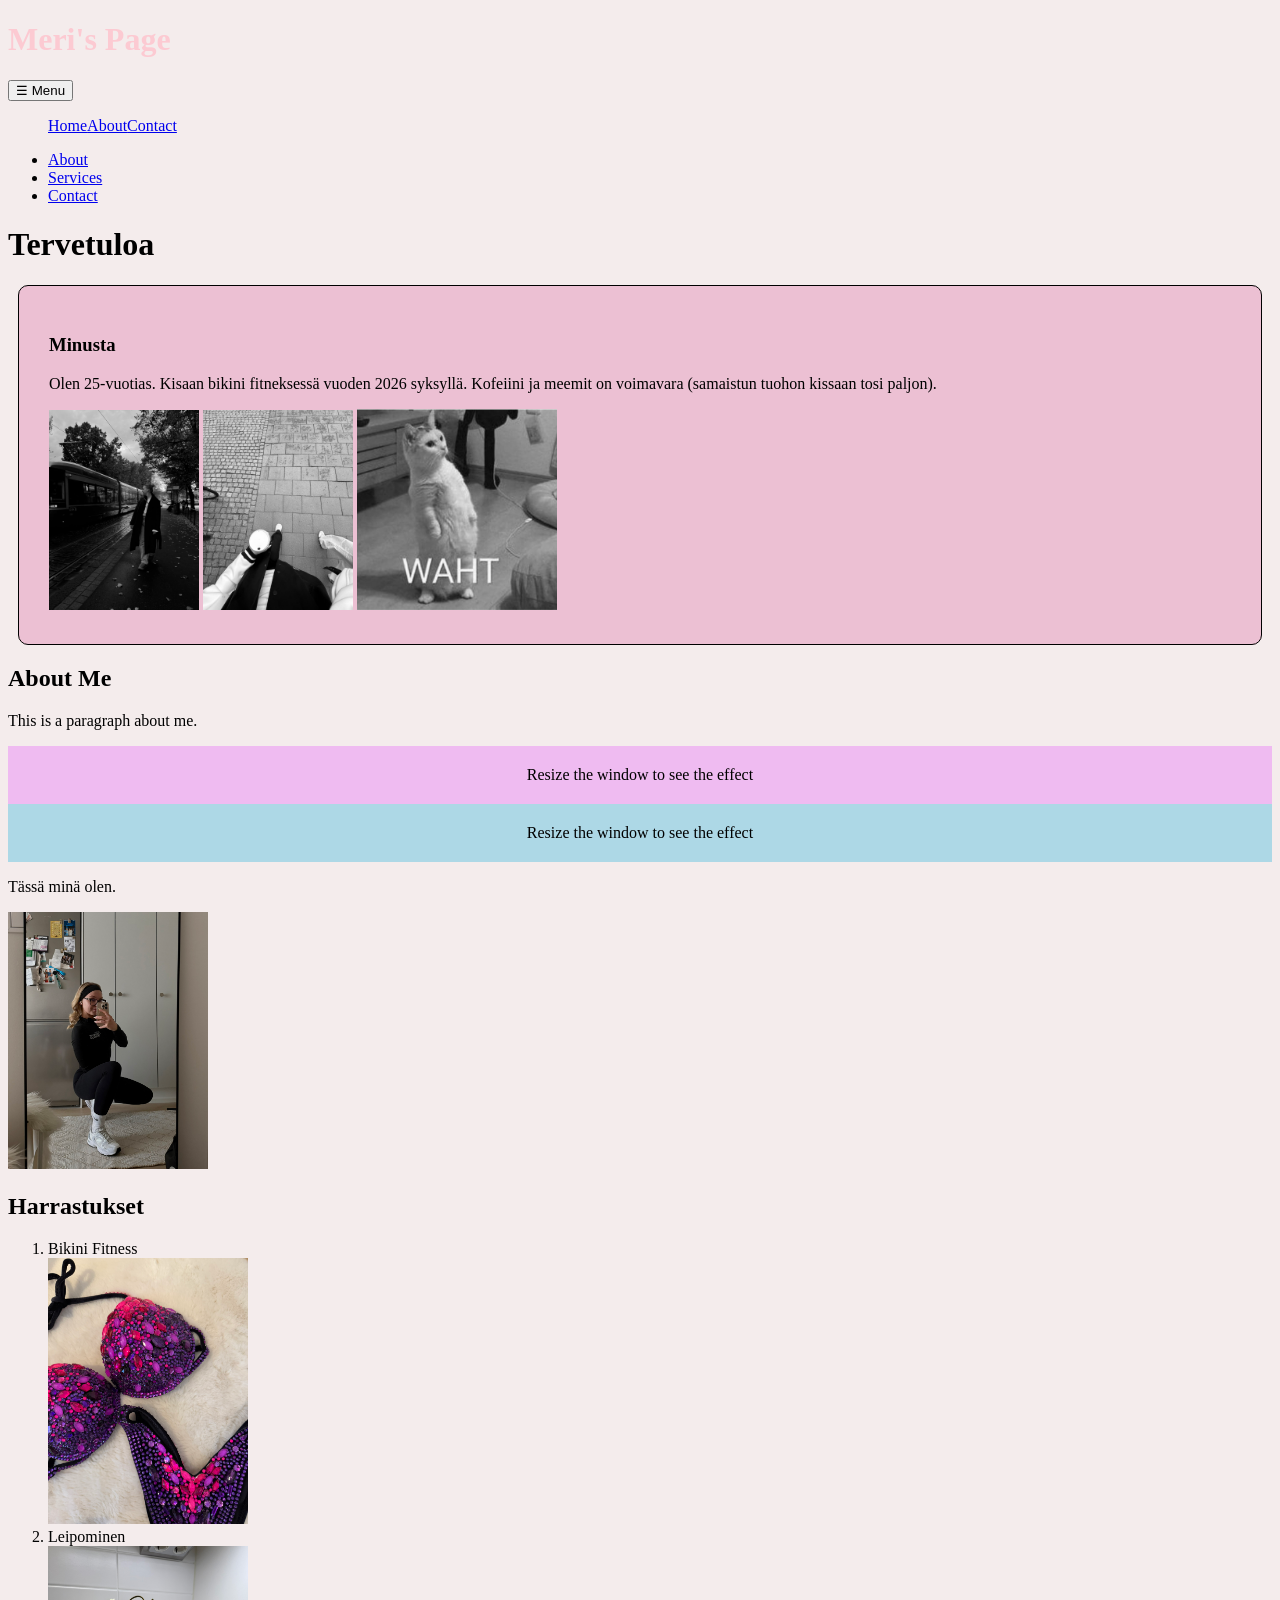
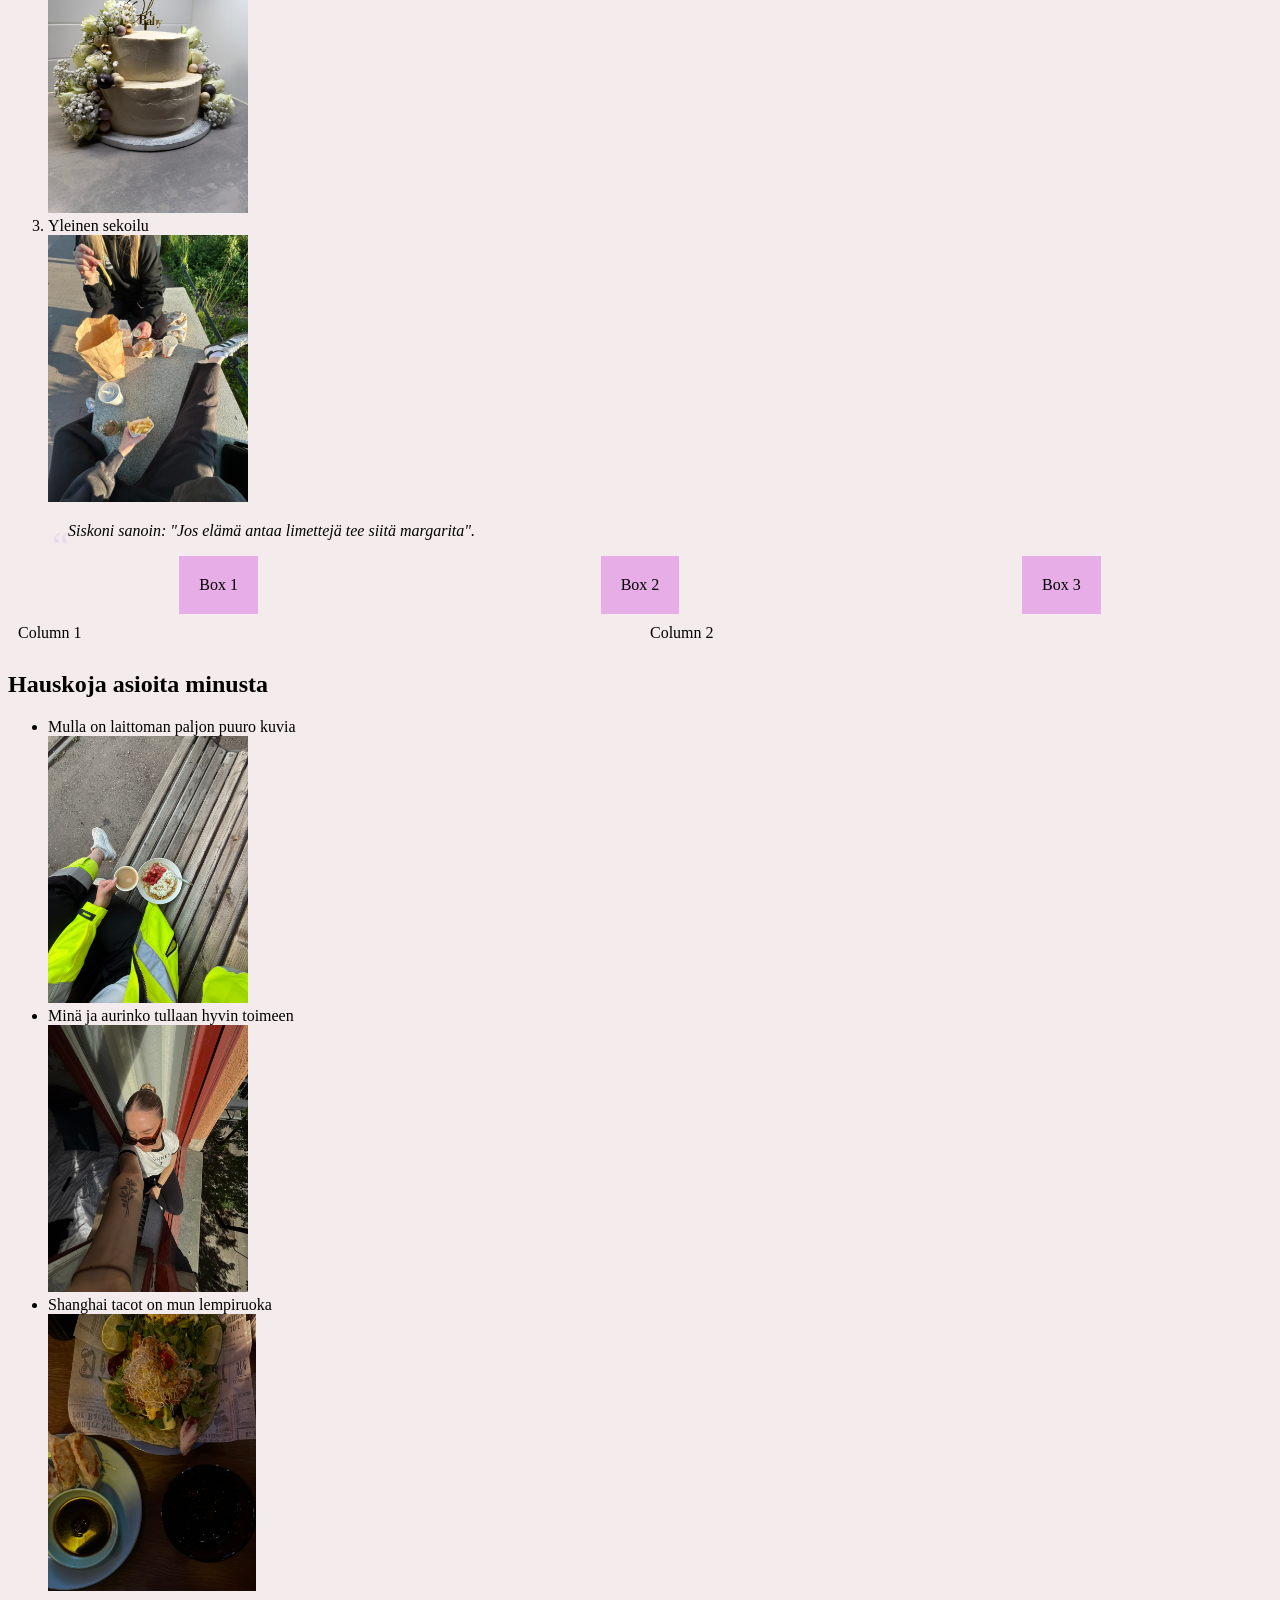
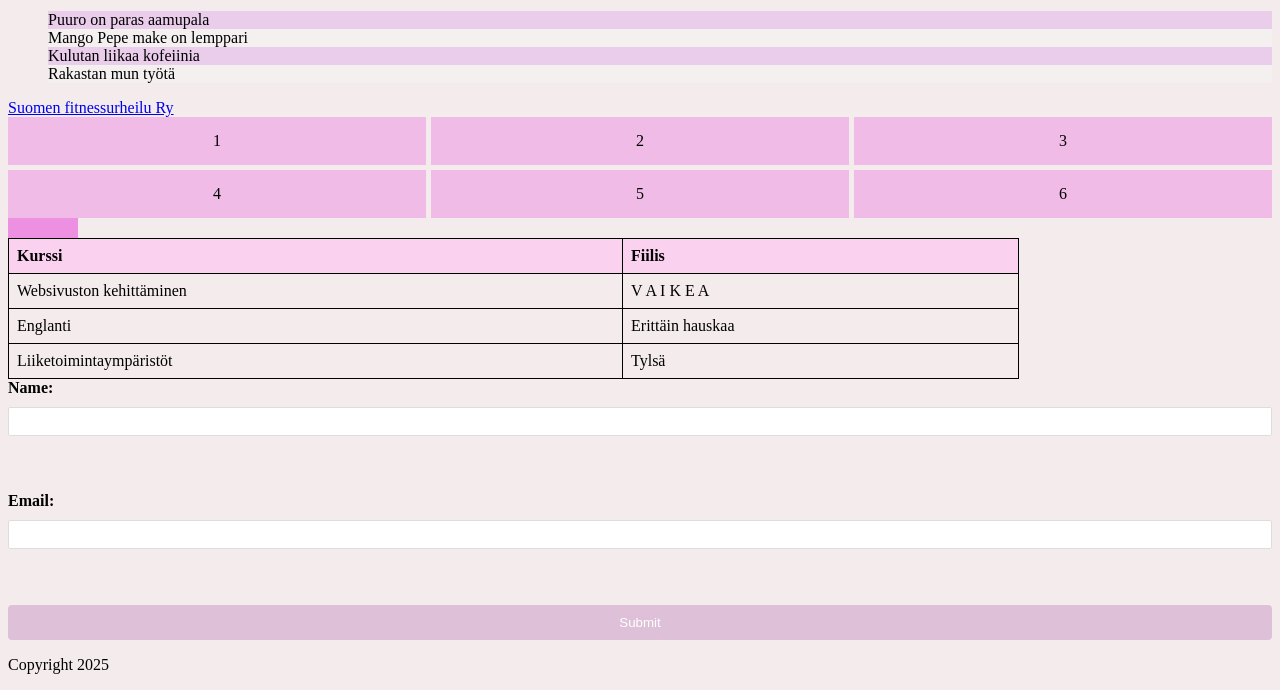
<file: WS05_Responsive_Desing/index.html>
<!doctype html>
<header>
  <h1>Meri's Page</h1>
  <nav class="responsive-nav">
    <button class="menu-toggle">☰ Menu</button>
    <ul class="nav-list">
      <li><a href="#">Home</a></li>
      <li><a href="#">About</a></li>
      <li><a href="#">Contact</a></li>
    </ul>
  </nav>
  <nav>
    <ul>
      <li><a href="#about">About</a></li>
      <li><a href="#services">Services</a></li>
      <li><a href="#contact">Contact</a></li>
    </ul>
  </nav>
</header>

<html lang="en">
  <head>
    <meta charset="UTF-8" />
    <meta name="viewport" content="width=device-width, initial-scale=1.0" />
    <title>Welcome to Meri's Page</title>
    <link rel="stylesheet" href="style.css" />
    <style>
      h1 {
        color: rgb(252, 202, 210);
      }
    </style>
  </head>
  <body>
    <h1 style="color: rgb(0, 0, 0)">Tervetuloa</h1>
    <div class="content-box">
      <h3>Minusta</h3>
      <p>
        Olen 25-vuotias. Kisaan bikini fitneksessä vuoden 2026 syksyllä.
        Kofeiini ja meemit on voimavara (samaistun tuohon kissaan tosi paljon).
      </p>
      <img
        src="./images/ratikka.JPEG"
        alt="Minä <3"
        width="150"
        class="filter-image"
      />
      <img
        src="./images/kahvi.JPEG"
        alt="Minä <3"
        width="150"
        class="filter-image"
      />
      <img
        src="./images/waht.PNG"
        alt="Minä <3"
        width="199.9"
        class="filter-image"
      />
    </div>

    <main>
      <section id="about">
        <h2>About Me</h2>
        <p>This is a paragraph about me.</p>
      </section>
    </main>

    <div class="responsive-box">Resize the window to see the effect</div>

    <div class="media-query-box">Resize the window to see the effect</div>

    <p>Tässä minä olen.</p>
    <img src="./images/kyykky.JPEG" alt="Minä <3" width="200" />

    <h2>Harrastukset</h2>
    <ol>
      <li>Bikini Fitness</li>
      <img src="./images/Biksut.JPEG" alt="Bikini Fitness" width="200" />
      <li>Leipominen</li>
      <img src="./images/Kakku.JPEG" alt="Leipominen" width="200" />
      <li>Yleinen sekoilu</li>
      <img src="./images/Yleinen.JPEG" alt="Yleinen sekoilu" width="200" />
    </ol>

    <blockquote class="quote">
      Siskoni sanoin: "Jos elämä antaa limettejä tee siitä margarita".
    </blockquote>

    <div class="flex-container">
      <div class="box">Box 1</div>
      <div class="box">Box 2</div>
      <div class="box">Box 3</div>
    </div>

    <div class="responsive-container">
      <div class="column">Column 1</div>
      <div class="column">Column 2</div>
    </div>

    <h2>Hauskoja asioita minusta</h2>
    <ul>
      <li>Mulla on laittoman paljon puuro kuvia</li>
      <img src="./images/puuro.JPEG" alt="Puuro" width="200" />
      <li>Minä ja aurinko tullaan hyvin toimeen</li>
      <img src="./images/aurinko.JPEG" alt="Aurinko" width="200" />
      <li>Shanghai tacot on mun lempiruoka</li>
      <img
        src="./images/tacot.JPEG"
        alt="Responsive Image"
        class="responsive-image"
      />
    </ul>

    <ul class="pseudo-list" style="list-style-type: none">
      <li>Puuro on paras aamupala</li>
      <li>Mango Pepe make on lemppari</li>
      <li>Kulutan liikaa kofeiinia</li>
      <li>Rakastan mun työtä</li>
    </ul>

    <a href="https://www.suomenfitnessurheilu.fi/">Suomen fitnessurheilu Ry</a>

    <div class="grid-container">
      <div class="grid-item">1</div>
      <div class="grid-item">2</div>
      <div class="grid-item">3</div>
      <div class="grid-item">4</div>
      <div class="grid-item">5</div>
      <div class="grid-item">6</div>
    </div>

    <div class="animation-box"></div>

    <table>
      <tr>
        <th>Kurssi</th>
        <th>Fiilis</th>
      </tr>
      <tr>
        <td>Websivuston kehittäminen</td>
        <td>V A I K E A</td>
      </tr>
      <tr>
        <td>Englanti</td>
        <td>Erittäin hauskaa</td>
      </tr>
      <tr>
        <td>Liiketoimintaympäristöt</td>
        <td>Tylsä</td>
      </tr>
    </table>

    <form>
      <label for="name">Name:</label>
      <input type="text" id="name" name="name" /><br /><br />
      <label for="email">Email:</label>
      <input type="email" id="email" name="email" /><br /><br />
      <input type="submit" value="Submit" />
    </form>

    <footer>
      <p>Copyright 2025</p>
    </footer>
  </body>
</html>
</file>
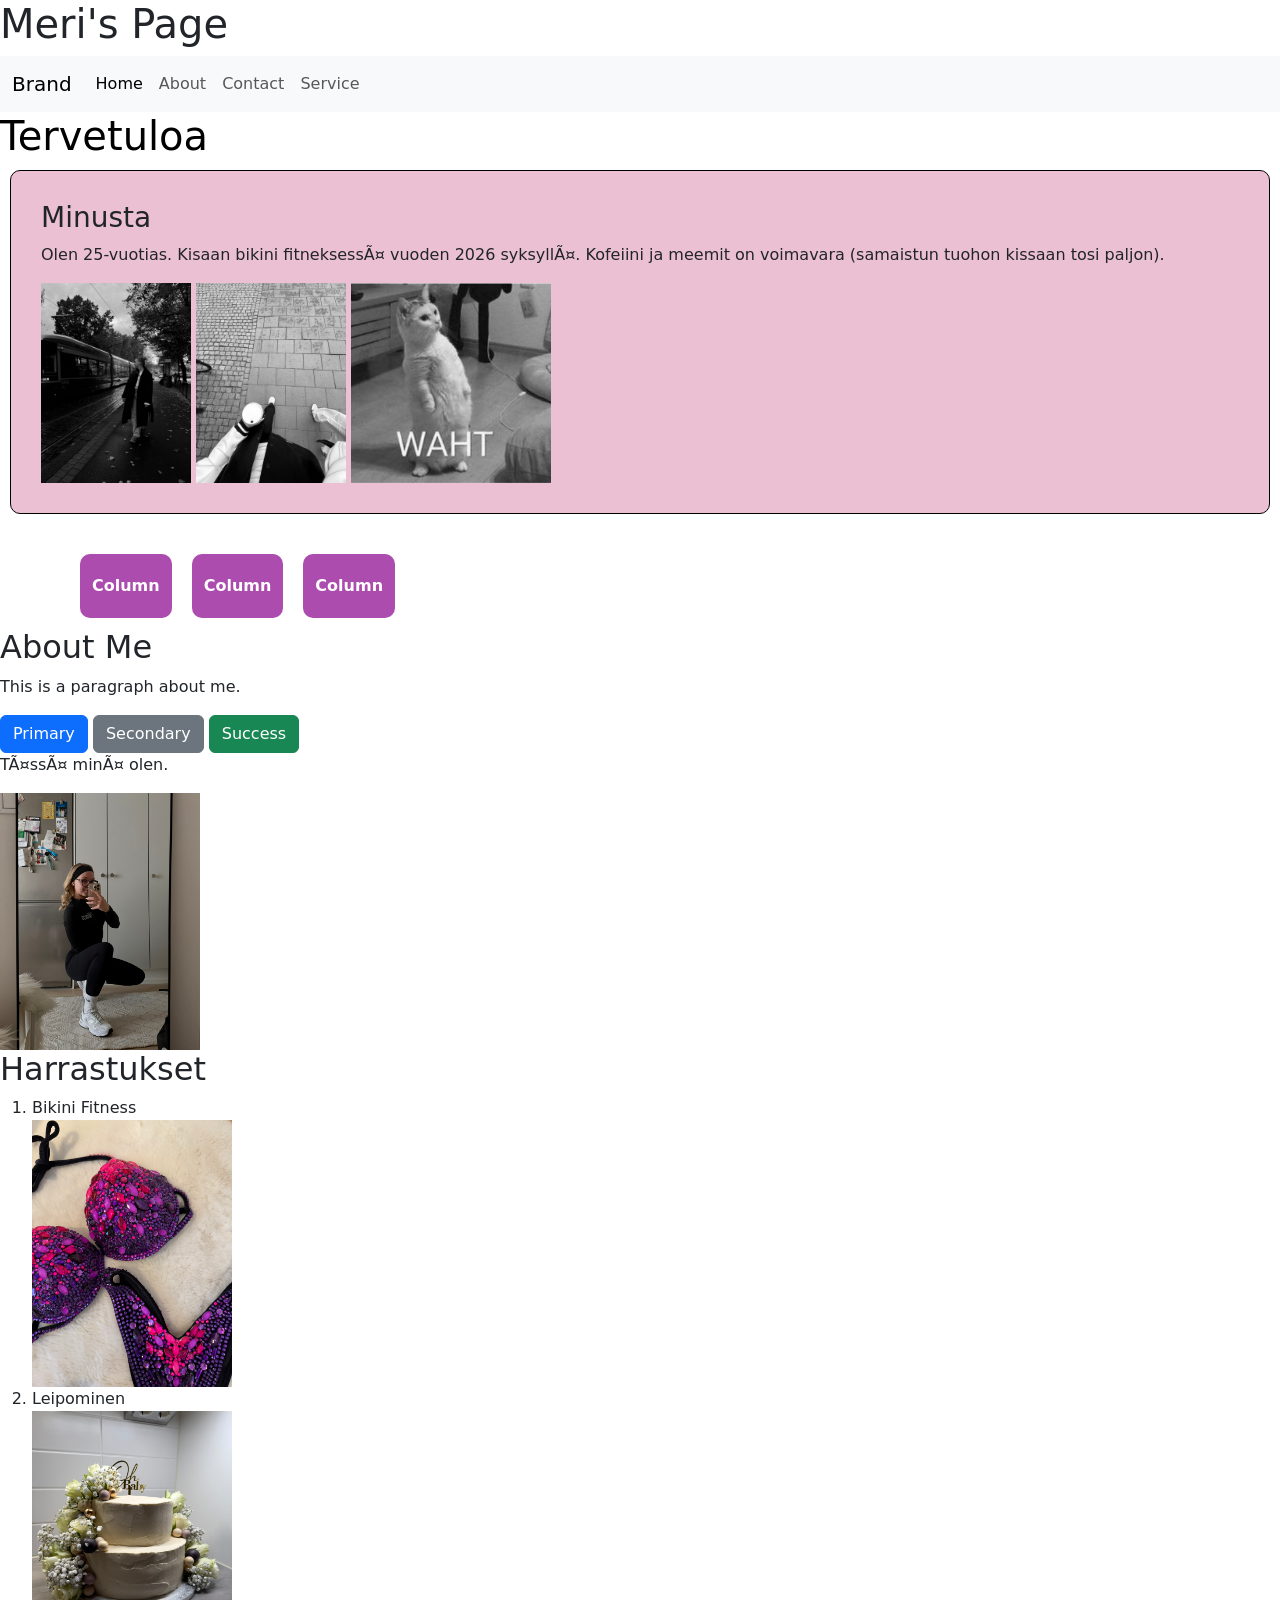
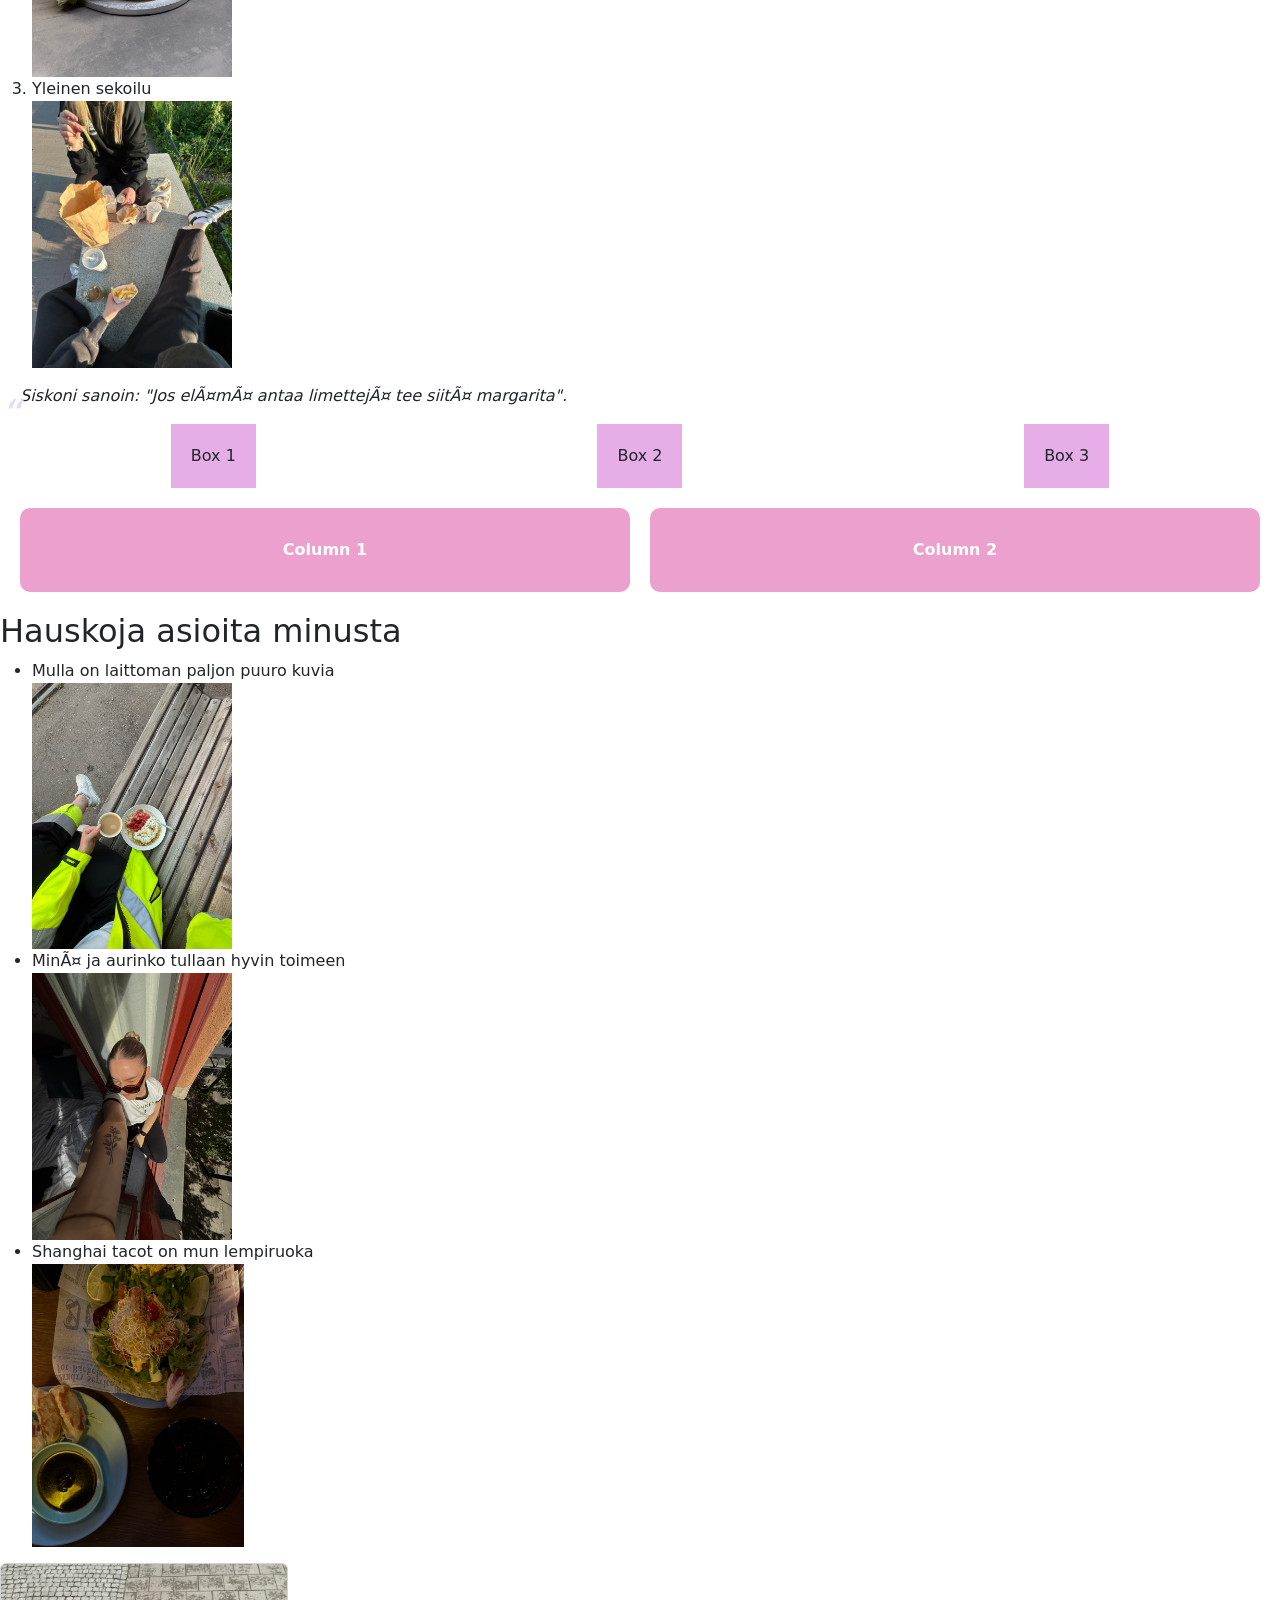
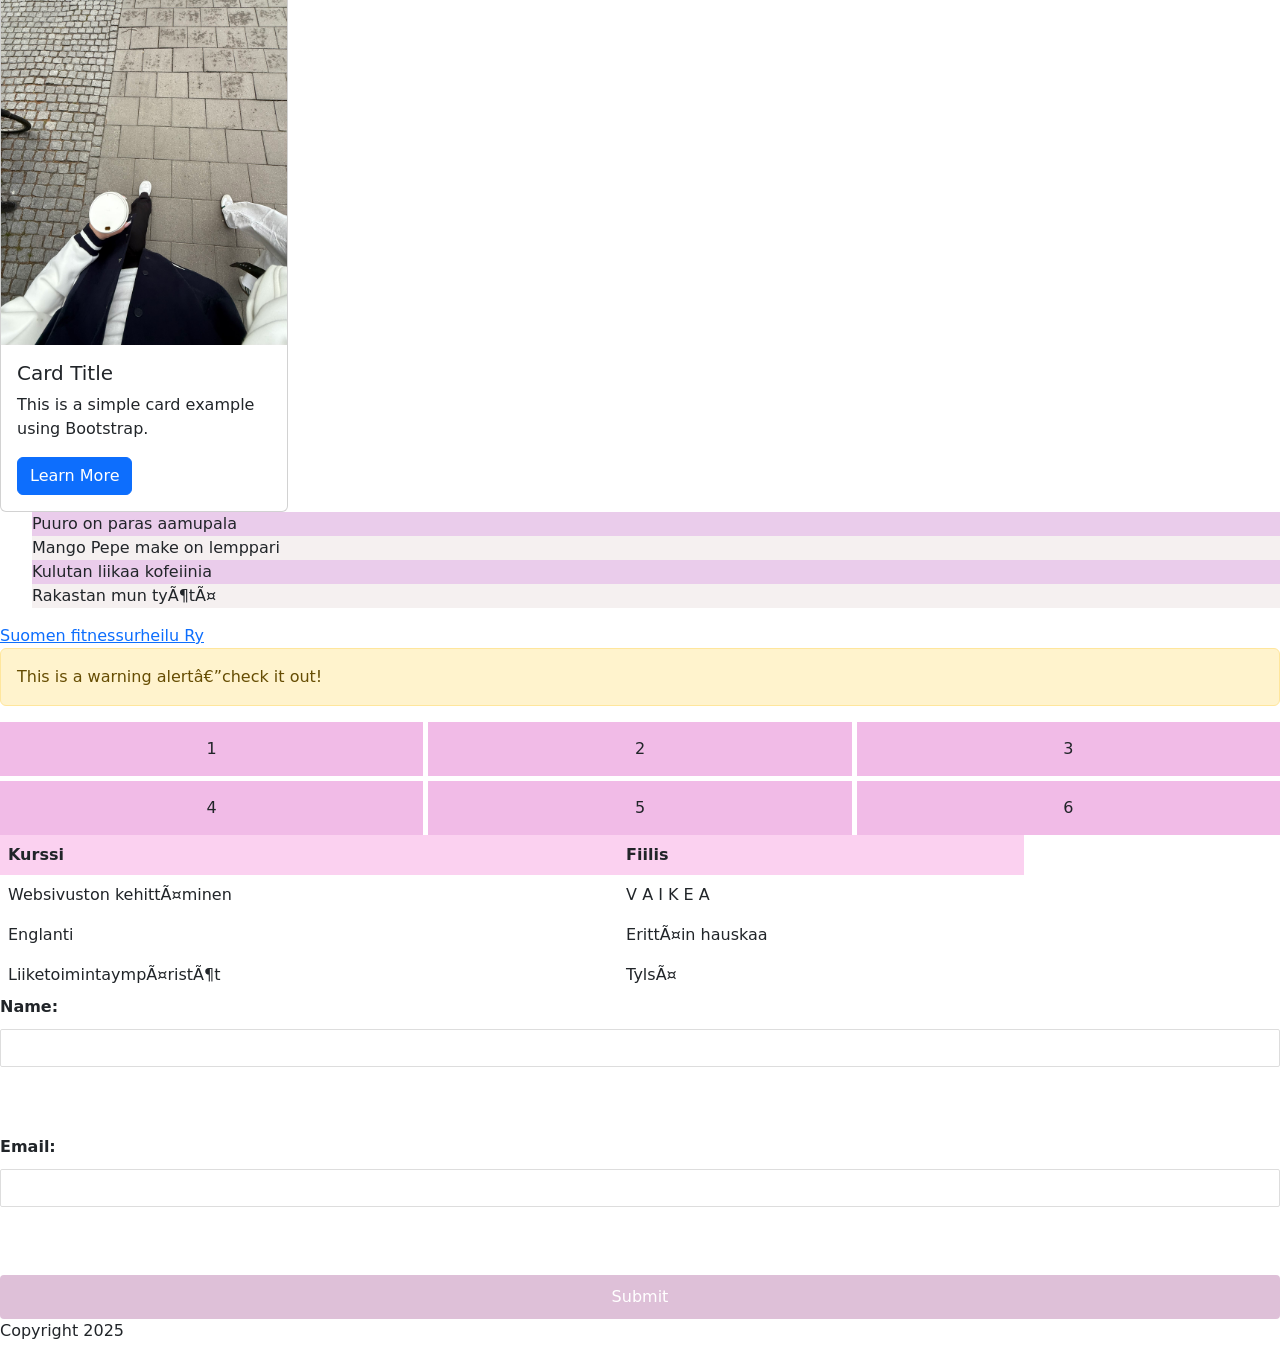
<file: WS06_Bootstrap/index.html>
<!doctype html>
<header>
  <h1>Meri's Page</h1>
  <nav class="navbar navbar-expand-lg navbar-light bg-light">
    <div class="container-fluid">
      <a class="navbar-brand" href="#">Brand</a>
      <button
        class="navbar-toggler"
        type="button"
        data-bs-toggle="collapse"
        data-bs-target="#navbarNav"
        aria-controls="navbarNav"
        aria-expanded="false"
        aria-label="Toggle navigation"
      >
        <span class="navbar-toggler-icon"></span>
      </button>
      <div class="collapse navbar-collapse" id="navbarNav">
        <ul class="navbar-nav me-auto mb-2 mb-lg-0">
          <li class="nav-item">
            <a class="nav-link active" aria-current="page" href="#">Home</a>
          </li>
          <li class="nav-item"><a class="nav-link" href="#">About</a></li>
          <li class="nav-item"><a class="nav-link" href="#">Contact</a></li>
          <li class="nav-item"><a class="nav-link" href="#">Service</a></li>
        </ul>
      </div>
    </div>
  </nav>
</header>

<html lang="en">
  <head>
    <meta charset="UTF-8" />
    <meta name="viewport" content="width=device-width, initial-scale=1.0" />
    <title>Welcome to Meri's Page</title>
    <link rel="stylesheet" href="style.css" />
    <style>
      h1 {
        color: rgb(252, 202, 210);
      }
    </style>
    <!-- Bootstrap CSS -->
    <link
      href="https://cdn.jsdelivr.net/npm/bootstrap@5.3.0/dist/css/bootstrap.min.css"
      rel="stylesheet"
    />
  </head>
  <body>
    <h1 style="color: rgb(0, 0, 0)">Tervetuloa</h1>
    <!-- Bootstrap JavaScript (place before closing </body> tag) -->
    <script src="https://cdn.jsdelivr.net/npm/bootstrap@5.3.0/dist/js/bootstrap.bundle.min.js"></script>

    <div class="content-box">
      <h3>Minusta</h3>
      <p>
        Olen 25-vuotias. Kisaan bikini fitneksessä vuoden 2026 syksyllä.
        Kofeiini ja meemit on voimavara (samaistun tuohon kissaan tosi paljon).
      </p>
      <img
        src="./images/ratikka.JPEG"
        alt="Minä <3"
        width="150"
        class="filter-image"
      />
      <img
        src="./images/kahvi.JPEG"
        alt="Minä <3"
        width="150"
        class="filter-image"
      />
      <img
        src="./images/waht.PNG"
        alt="Minä <3"
        width="199.9"
        class="filter-image"
      />
    </div>

    <div class="container text-center">
      <div class="row row-cols-auto">
        <div class="col">Column</div>
        <div class="col">Column</div>
        <div class="col">Column</div>
      </div>
    </div>

    <main>
      <section id="about">
        <h2>About Me</h2>
        <p>This is a paragraph about me.</p>
      </section>
    </main>

    <button class="btn btn-primary">Primary</button>
    <button class="btn btn-secondary">Secondary</button>
    <button class="btn btn-success">Success</button>

    <p>Tässä minä olen.</p>
    <img src="./images/kyykky.JPEG" alt="Minä <3" width="200" />

    <h2>Harrastukset</h2>
    <ol>
      <li>Bikini Fitness</li>
      <img src="./images/Biksut.JPEG" alt="Bikini Fitness" width="200" />
      <li>Leipominen</li>
      <img src="./images/Kakku.JPEG" alt="Leipominen" width="200" />
      <li>Yleinen sekoilu</li>
      <img src="./images/Yleinen.JPEG" alt="Yleinen sekoilu" width="200" />
    </ol>

    <blockquote class="quote">
      Siskoni sanoin: "Jos elämä antaa limettejä tee siitä margarita".
    </blockquote>

    <div class="flex-container">
      <div class="box">Box 1</div>
      <div class="box">Box 2</div>
      <div class="box">Box 3</div>
    </div>

    <div class="responsive-container">
      <div class="column">Column 1</div>
      <div class="column">Column 2</div>
    </div>

    <h2>Hauskoja asioita minusta</h2>
    <ul>
      <li>Mulla on laittoman paljon puuro kuvia</li>
      <img src="./images/puuro.JPEG" alt="Puuro" width="200" />
      <li>Minä ja aurinko tullaan hyvin toimeen</li>
      <img src="./images/aurinko.JPEG" alt="Aurinko" width="200" />
      <li>Shanghai tacot on mun lempiruoka</li>
      <img
        src="./images/tacot.JPEG"
        alt="Responsive Image"
        class="responsive-image"
      />
    </ul>

    <div class="card" style="width: 18rem;">
  <img src="images/kahvi.JPEG" class="card-img-top" alt="Card Image">
  <div class="card-body">
    <h5 class="card-title">Card Title</h5>
    <p class="card-text">This is a simple card example using Bootstrap.</p>
    <a href="#" class="btn btn-primary">Learn More</a>
  </div>
</div>

    <ul class="pseudo-list" style="list-style-type: none">
      <li>Puuro on paras aamupala</li>
      <li>Mango Pepe make on lemppari</li>
      <li>Kulutan liikaa kofeiinia</li>
      <li>Rakastan mun työtä</li>
    </ul>

    <a href="https://www.suomenfitnessurheilu.fi/">Suomen fitnessurheilu Ry</a>

<div class="alert alert-warning" role="alert">
  This is a warning alert—check it out!
</div>

    <div class="grid-container">
      <div class="grid-item">1</div>
      <div class="grid-item">2</div>
      <div class="grid-item">3</div>
      <div class="grid-item">4</div>
      <div class="grid-item">5</div>
      <div class="grid-item">6</div>
    </div>

    <table>
      <tr>
        <th>Kurssi</th>
        <th>Fiilis</th>
      </tr>
      <tr>
        <td>Websivuston kehittäminen</td>
        <td>V A I K E A</td>
      </tr>
      <tr>
        <td>Englanti</td>
        <td>Erittäin hauskaa</td>
      </tr>
      <tr>
        <td>Liiketoimintaympäristöt</td>
        <td>Tylsä</td>
      </tr>
    </table>

    <form>
      <label for="name">Name:</label>
      <input type="text" id="name" name="name" /><br /><br />
      <label for="email">Email:</label>
      <input type="email" id="email" name="email" /><br /><br />
      <input type="submit" value="Submit" />
    </form>

    <footer>
      <p>Copyright 2025</p>
    </footer>
  </body>
</html>
</file>
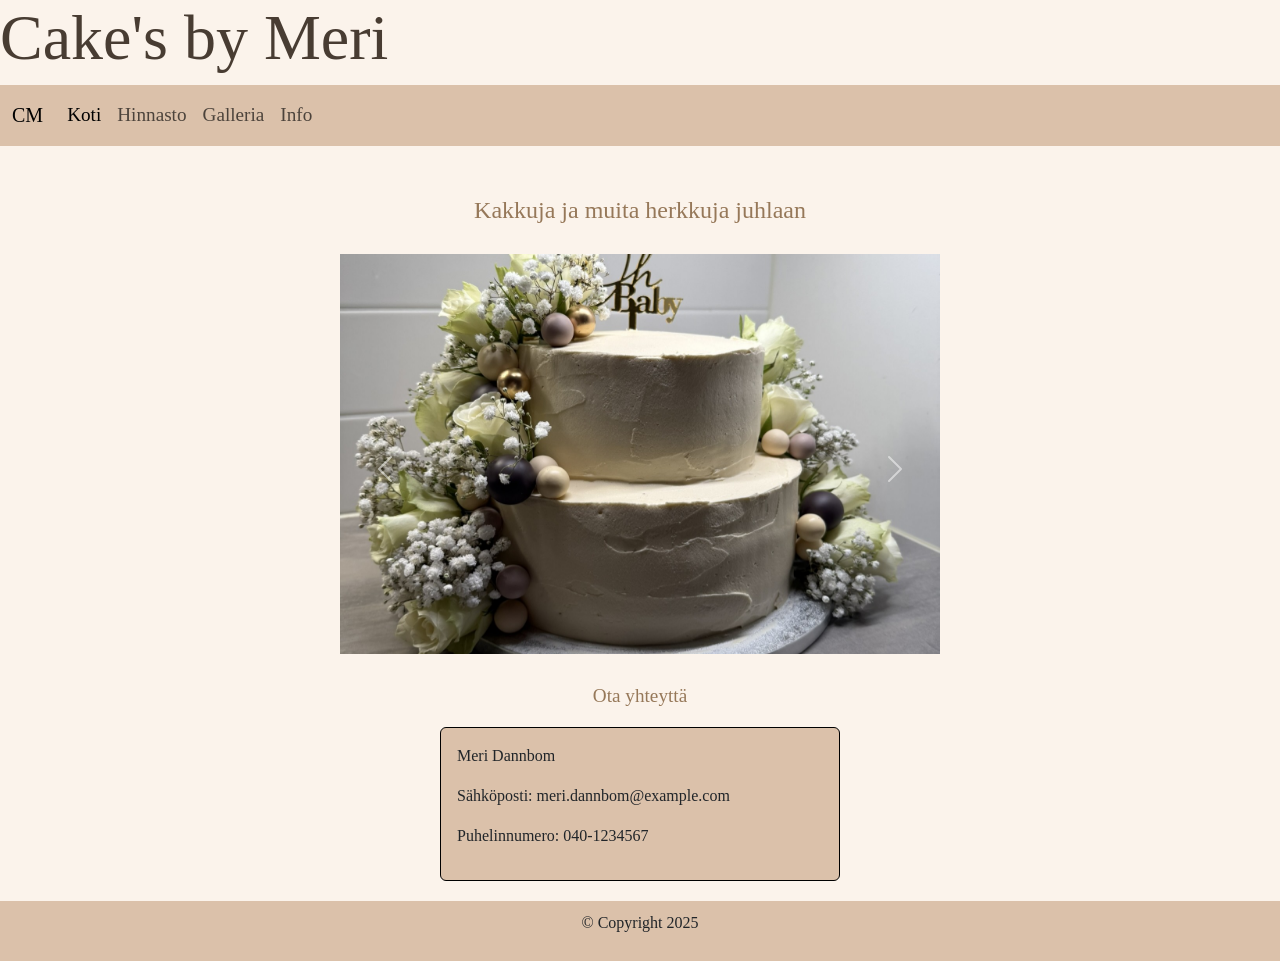
<file: WS07_Project/index.html>
<!doctype html>
<html lang="en">
  <head>
    <meta charset="UTF-8" />
    <meta name="viewport" content="width=device-width, initial-scale=1.0" />
    <title>Meri's First HTML page</title>
    <link
      href="https://cdn.jsdelivr.net/npm/bootstrap@5.3.2/dist/css/bootstrap.min.css"
      rel="stylesheet"
    />
    <link rel="stylesheet" href="style.css" />
  </head>

  <body>
    <script src="https://cdn.jsdelivr.net/npm/bootstrap@5.3.2/dist/js/bootstrap.bundle.min.js"></script>
    <h1>Cake's by Meri</h1>
    <nav class="navbar navbar-expand-lg navbar-light">
      <div class="container-fluid">
        <a class="navbar-brand" href="#">CM</a>
        <button
          class="navbar-toggler"
          type="button"
          data-bs-toggle="collapse"
          data-bs-target="#navbarNav"
          aria-controls="navbarNav"
          aria-expanded="false"
          aria-label="Toggle navigation"
        >
          <span class="navbar-toggler-icon"></span>
        </button>
        <div class="collapse navbar-collapse" id="navbarNav">
          <ul class="navbar-nav me-auto mb-2 mb-lg-0">
            <li class="nav-item">
              <a class="nav-link active" aria-current="page" href="#">Koti</a>
            </li>
            <li class="nav-item">
              <a class="nav-link" href="Hinnasto.html">Hinnasto</a>
            </li>
            <li class="nav-item">
              <a class="nav-link" href="About.html">Galleria</a>
            </li>
            <li class="nav-item">
              <a class="nav-link" href="Info.html">Info</a>
            </li>
          </ul>
        </div>
      </div>
    </nav>
    <h2 class="small-heading">Kakkuja ja muita herkkuja juhlaan</h2>

    <div id="carouselExampleFade" class="carousel slide carousel-fade">
      <div class="carousel-inner">
        <div class="carousel-item active">
          <img src="images/kakku.JPEG" class="d-block w-100" alt="..." />
        </div>
        <div class="carousel-item">
          <img src="images/Musta_kakku.JPEG" class="d-block w-100" alt="..." />
        </div>
        <div class="carousel-item">
          <img src="images/Keksit.JPEG" class="d-block w-100" alt="..." />
        </div>
        <div class="carousel-item">
          <img src="images/pulla.JPEG" class="d-block w-100" alt="..." />
        </div>
      </div>
      <button
        class="carousel-control-prev"
        type="button"
        data-bs-target="#carouselExampleFade"
        data-bs-slide="prev"
      >
        <span class="carousel-control-prev-icon" aria-hidden="true"></span>
        <span class="visually-hidden">Previous</span>
      </button>
      <button
        class="carousel-control-next"
        type="button"
        data-bs-target="#carouselExampleFade"
        data-bs-slide="next"
      >
        <span class="carousel-control-next-icon" aria-hidden="true"></span>
        <span class="visually-hidden">Next</span>
      </button>
    </div>

    <h3 class="small-heading">Ota yhteyttä</h3>

    <div class="card">
      <div class="card-body">
        <p>Meri Dannbom</p>
        <p>Sähköposti: meri.dannbom@example.com</p>
        <p>Puhelinnumero: 040-1234567</p>
      </div>
    </div>

    <footer>
      <p>© Copyright 2025</p>
    </footer>
  </body>
</html>
</file>
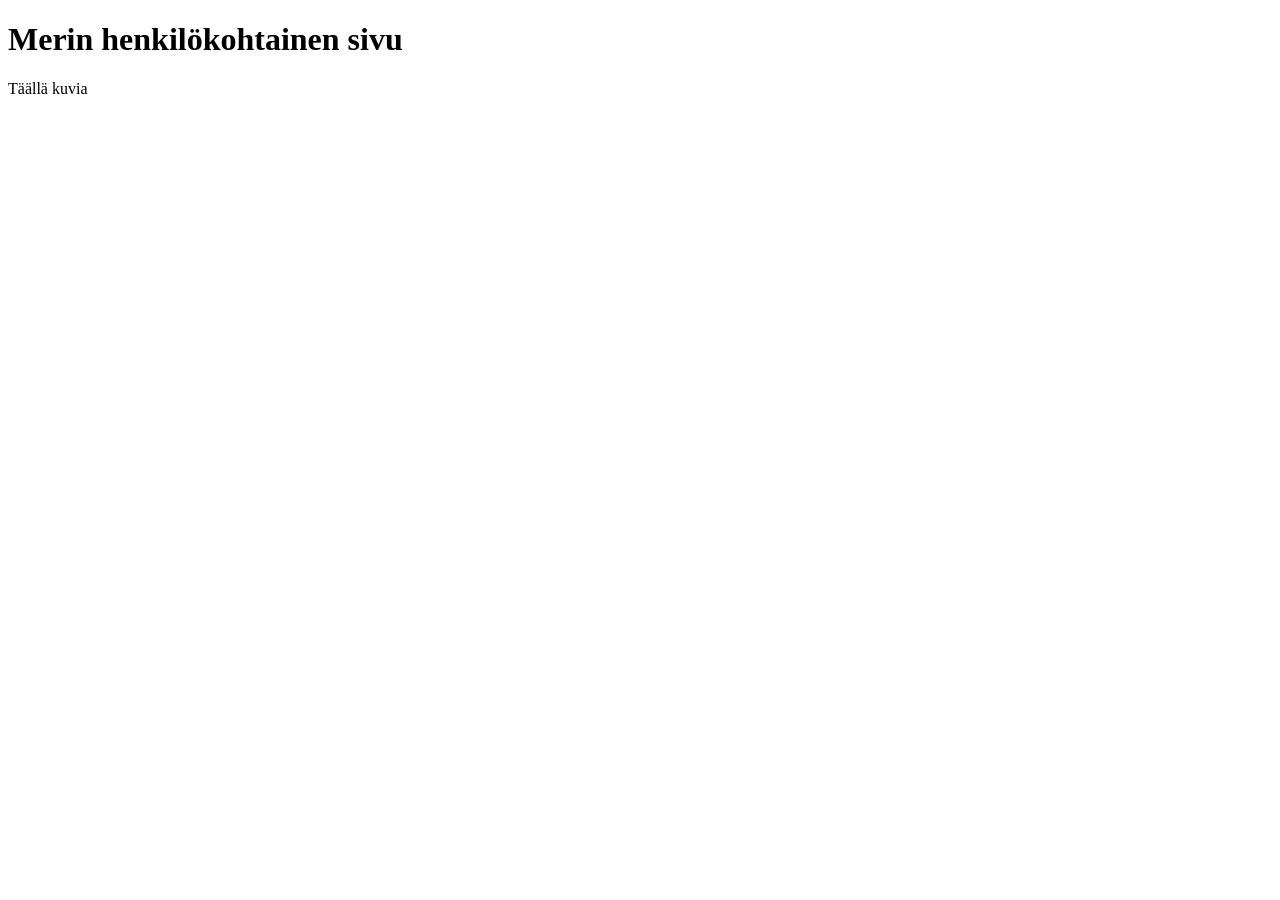
<file: WS01_HTML/Tuntiharjoitus/index.html>
<!doctype html>
<html lang="fi">
  <head>
    <meta charset="UTF-8" />
    <meta name="viewport" content="width=device-width, initial-scale=1.0" />
    <title>Merin sivu</title>
  </head>
  <body></body>
  <h1>Merin henkilökohtainen sivu</h1>
  <p>Täällä kuvia</p>
</html>
</file>
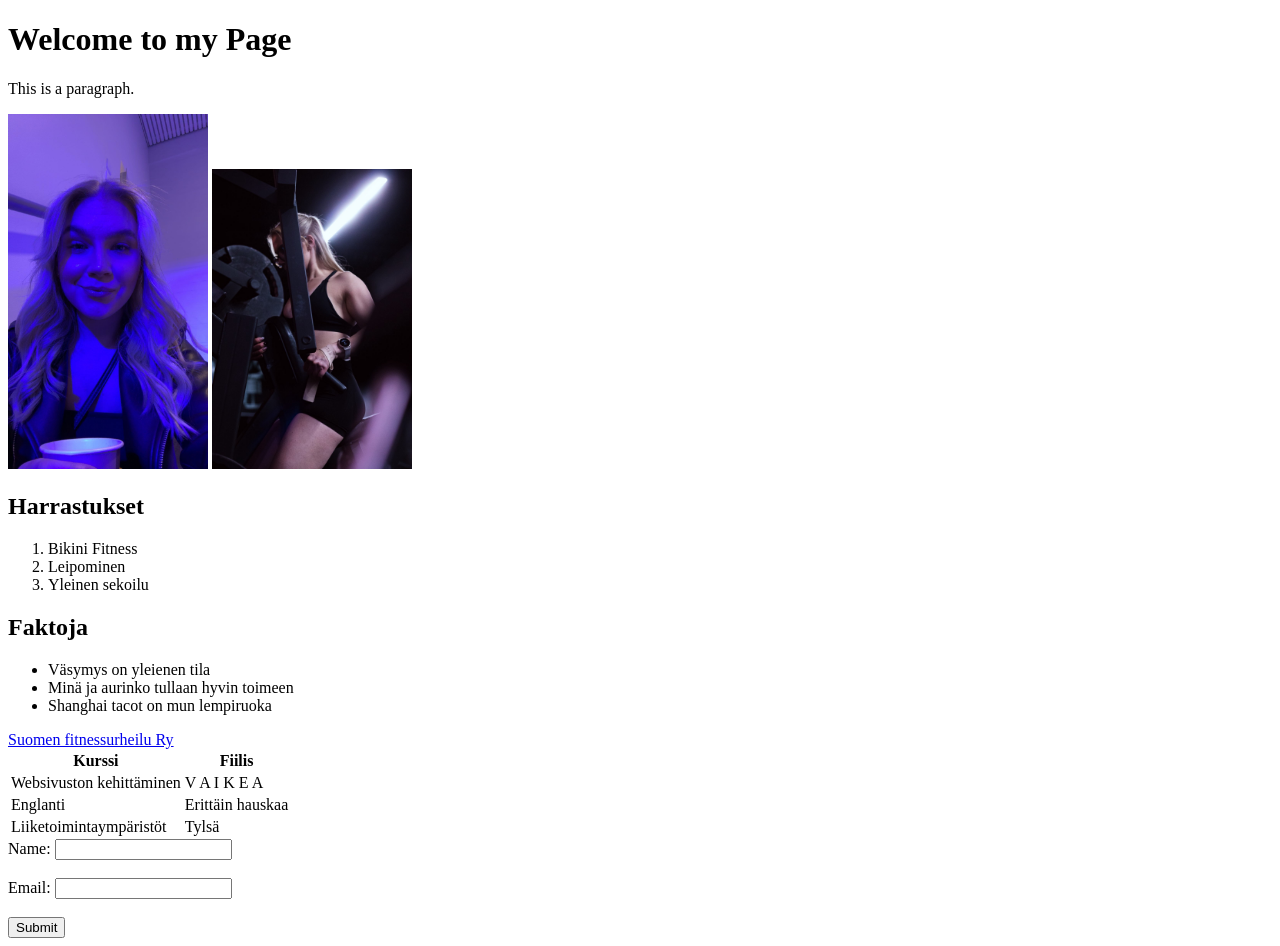
<file: WS01_HTML/Työpaja_harjoitus/index.html>
<!doctype html>
<html lang="en">
  <head>
    <meta charset="UTF-8" />
    <meta name="viewport" content="width=device-width, initial-scale=1.0" />
    <title>Meri's First HTML page</title>
  </head>
  <body>
    <h1>Welcome to my Page</h1>
    <p>This is a paragraph.</p>
    <img src="./images/Mina.JPG" alt="Minä <3" width="200" />
    <img src="./images/sali.JPG" alt="Minä <3" width="200" />

    <h2>Harrastukset</h2>
    <ol>
      <li>Bikini Fitness</li>
      <li>Leipominen</li>
      <li>Yleinen sekoilu</li>
    </ol>

    <h2>Faktoja</h2>
    <ul>
      <li>Väsymys on yleienen tila</li>
      <li>Minä ja aurinko tullaan hyvin toimeen</li>
      <li>Shanghai tacot on mun lempiruoka</li>
    </ul>

    <a href="https://www.suomenfitnessurheilu.fi/">Suomen fitnessurheilu Ry</a>

    <table>
      <tr>
        <th>Kurssi</th>
        <th>Fiilis</th>
      </tr>
      <tr>
        <td>Websivuston kehittäminen</td>
        <td>V A I K E A</td>
      </tr>
      <tr>
        <td>Englanti</td>
        <td>Erittäin hauskaa</td>
      </tr>
      <tr>
        <td>Liiketoimintaympäristöt</td>
        <td>Tylsä</td>
      </tr>
    </table>

    <form>
      <label for="name">Name:</label>
      <input type="text" id="name" name="name" /><br /><br />
      <label for="email">Email:</label>
      <input type="email" id="email" name="email" /><br /><br />
      <input type="submit" value="Submit" />
    </form>
  </body>
</html>
</file>
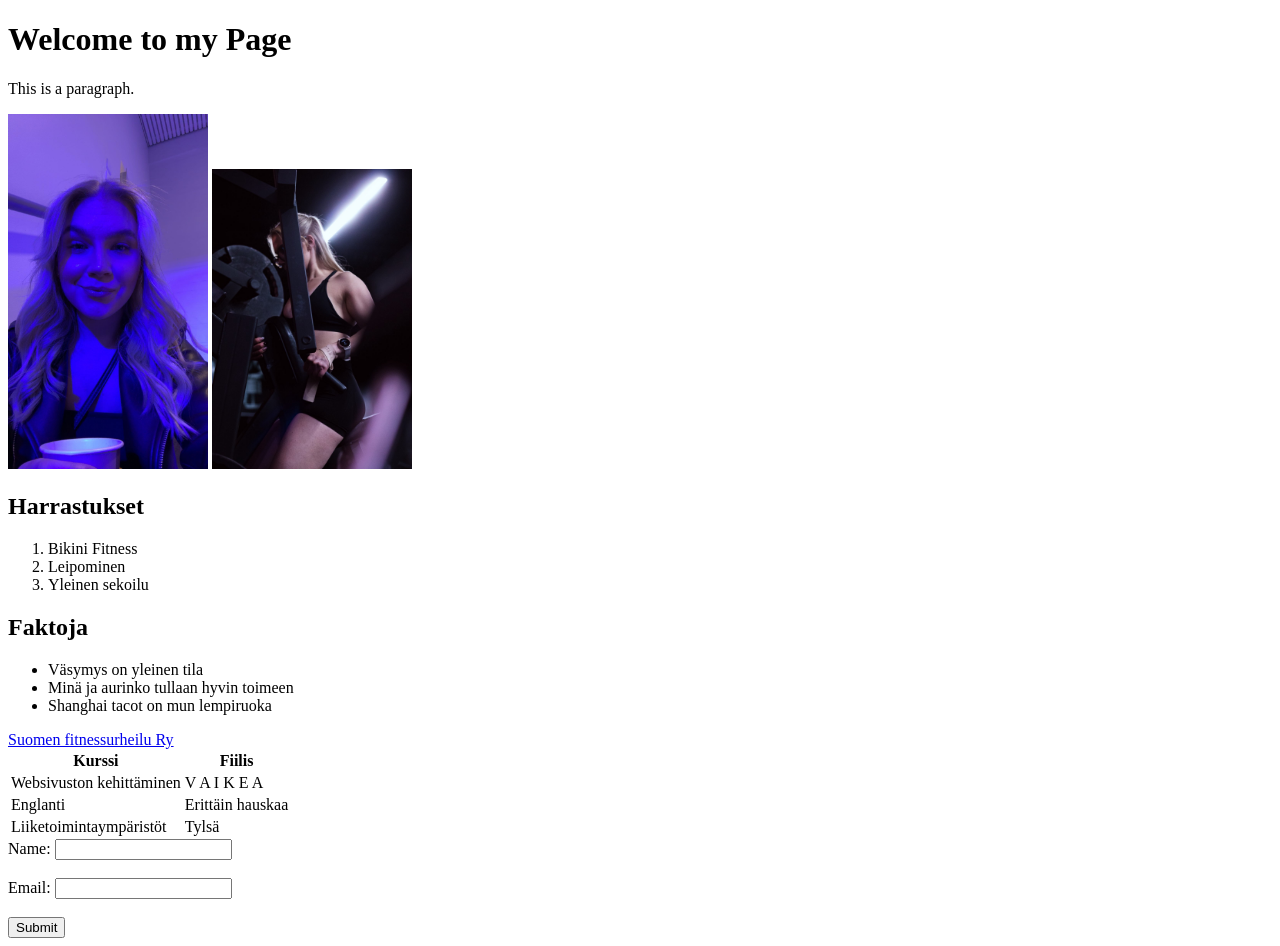
<file: WS02_CSS/Tuntiharjoitus/index.html>
<!doctype html>
<html lang="en">
  <head>
    <meta charset="UTF-8" />
    <meta name="viewport" content="width=device-width, initial-scale=1.0" />
    <title>Meri's First HTML page</title>
  </head>
  <body>
    <h1>Welcome to my Page</h1>
    <p>This is a paragraph.</p>
    <img src="./images/Mina.JPG" alt="Minä <3" width="200" />
    <img src="./images/sali.JPG" alt="Minä <3" width="200" />

    <h2>Harrastukset</h2>
    <ol>
      <li>Bikini Fitness</li>
      <li>Leipominen</li>
      <li>Yleinen sekoilu</li>
    </ol>

    <h2>Faktoja</h2>
    <ul>
      <li>Väsymys on yleinen tila</li>
      <li>Minä ja aurinko tullaan hyvin toimeen</li>
      <li>Shanghai tacot on mun lempiruoka</li>
    </ul>

    <a href="https://www.suomenfitnessurheilu.fi/">Suomen fitnessurheilu Ry</a>

    <table>
      <tr>
        <th>Kurssi</th>
        <th>Fiilis</th>
      </tr>
      <tr>
        <td>Websivuston kehittäminen</td>
        <td>V A I K E A</td>
      </tr>
      <tr>
        <td>Englanti</td>
        <td>Erittäin hauskaa</td>
      </tr>
      <tr>
        <td>Liiketoimintaympäristöt</td>
        <td>Tylsä</td>
      </tr>
    </table>

    <form>
      <label for="name">Name:</label>
      <input type="text" id="name" name="name" /><br /><br />
      <label for="email">Email:</label>
      <input type="email" id="email" name="email" /><br /><br />
      <input type="submit" value="Submit" />
    </form>
  </body>
</html>
</file>
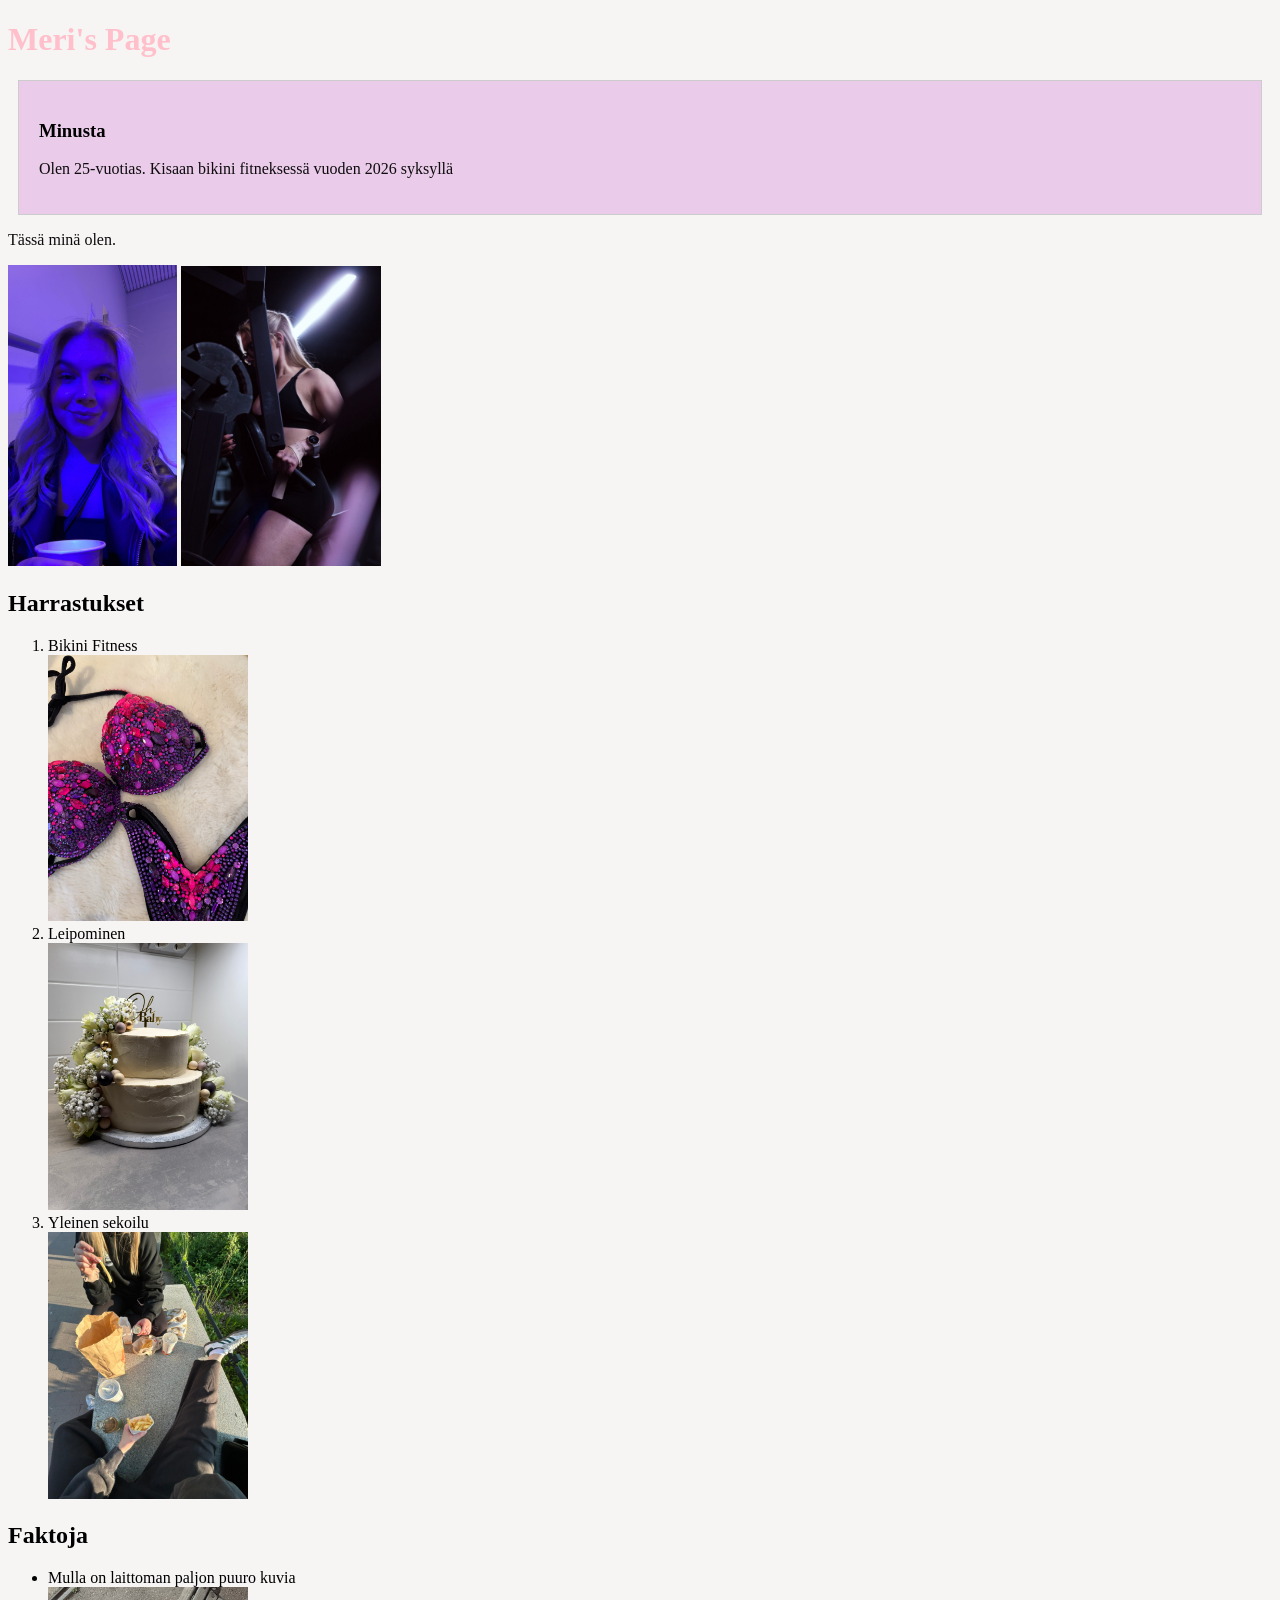
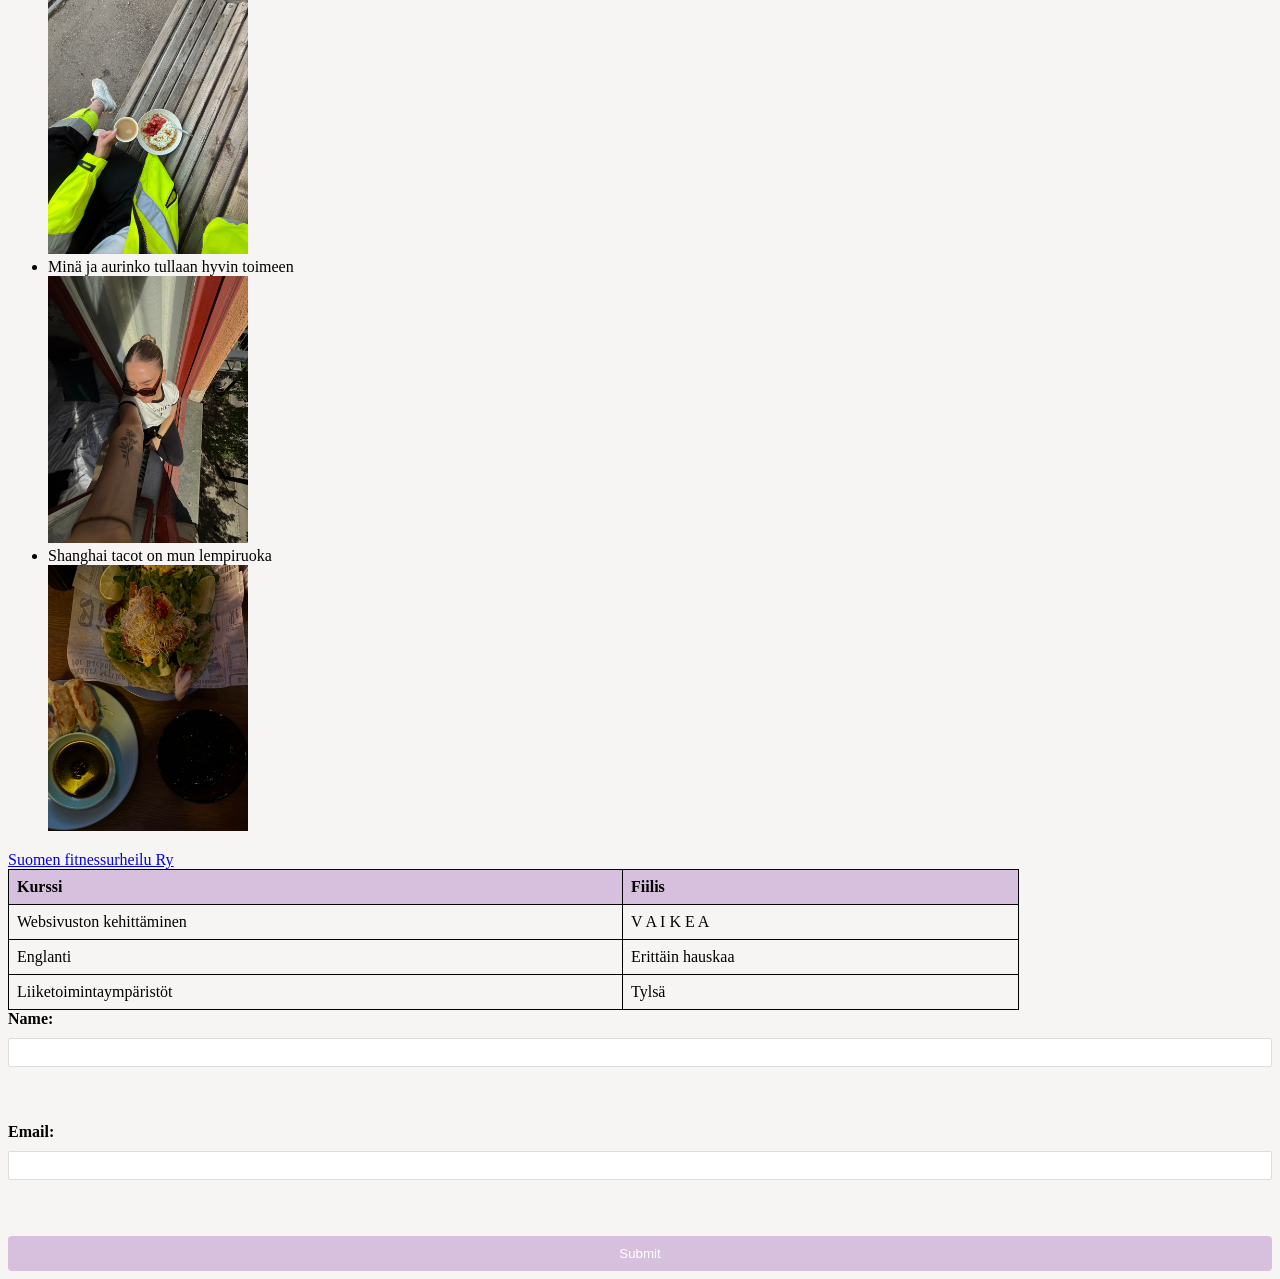
<file: WS02_CSS/Tyopaja_harjoitus/index.html>
<!doctype html>
<html lang="en">
  <head>
    <meta charset="UTF-8" />
    <meta name="viewport" content="width=device-width, initial-scale=1.0" />
    <title>Meri's First HTML page</title>
    <link rel="stylesheet" href="style.css" />
    <style>
      h1 {
        color: pink;
      }
    </style>
  </head>
  <body>
    <h1 style="color: pink">Meri's Page</h1>
  <div class="content-box">
  <h3>Minusta</h3>
  <p>Olen 25-vuotias. Kisaan bikini fitneksessä vuoden 2026 syksyllä<div class=""></div>
  </p>
</div>
    <p>Tässä minä olen.</p>
    <img src="./images/Mina.JPG" alt="Minä <3" width="169" />
    <img src="./images/sali.JPG" alt="Minä <3" width="200" />

    <h2>Harrastukset</h2>
    <ol>
      <li>Bikini Fitness</li>
      <img src="./images/Biksut.JPEG" alt="Bikini Fitness" width="200" />
      <li>Leipominen</li>
      <img src="./images/Kakku.JPEG" alt="Leipominen" width="200" />
      <li>Yleinen sekoilu</li>
      <img src="./images/Yleinen.JPEG" alt="Yleinen sekoilu" width="200" />
    </ol>

    <h2>Faktoja</h2>
    <ul>
      <li>Mulla on laittoman paljon puuro kuvia</li>
      <img src="./images/puuro.JPG" alt="Puuro" width="200" />
      <li>Minä ja aurinko tullaan hyvin toimeen</li>
      <img src="./images/aurinko.JPEG" alt="Aurinko" width="200" />
      <li>Shanghai tacot on mun lempiruoka</li>
      <img src="./images/tacot.JPG" alt="Tacot" width="200" />
    </ul>

    <a href="https://www.suomenfitnessurheilu.fi/">Suomen fitnessurheilu Ry</a>

    <table>
      <tr>
        <th>Kurssi</th>
        <th>Fiilis</th>
      </tr>
      <tr>
        <td>Websivuston kehittäminen</td>
        <td>V A I K E A</td>
      </tr>
      <tr>
        <td>Englanti</td>
        <td>Erittäin hauskaa</td>
      </tr>
      <tr>
        <td>Liiketoimintaympäristöt</td>
        <td>Tylsä</td>
      </tr>
    </table>

    <form>
      <label for="name">Name:</label>
      <input type="text" id="name" name="name" /><br /><br />
      <label for="email">Email:</label>
      <input type="email" id="email" name="email" /><br /><br />
      <input type="submit" value="Submit" />
    </form>
  </body>
</html>
</file>
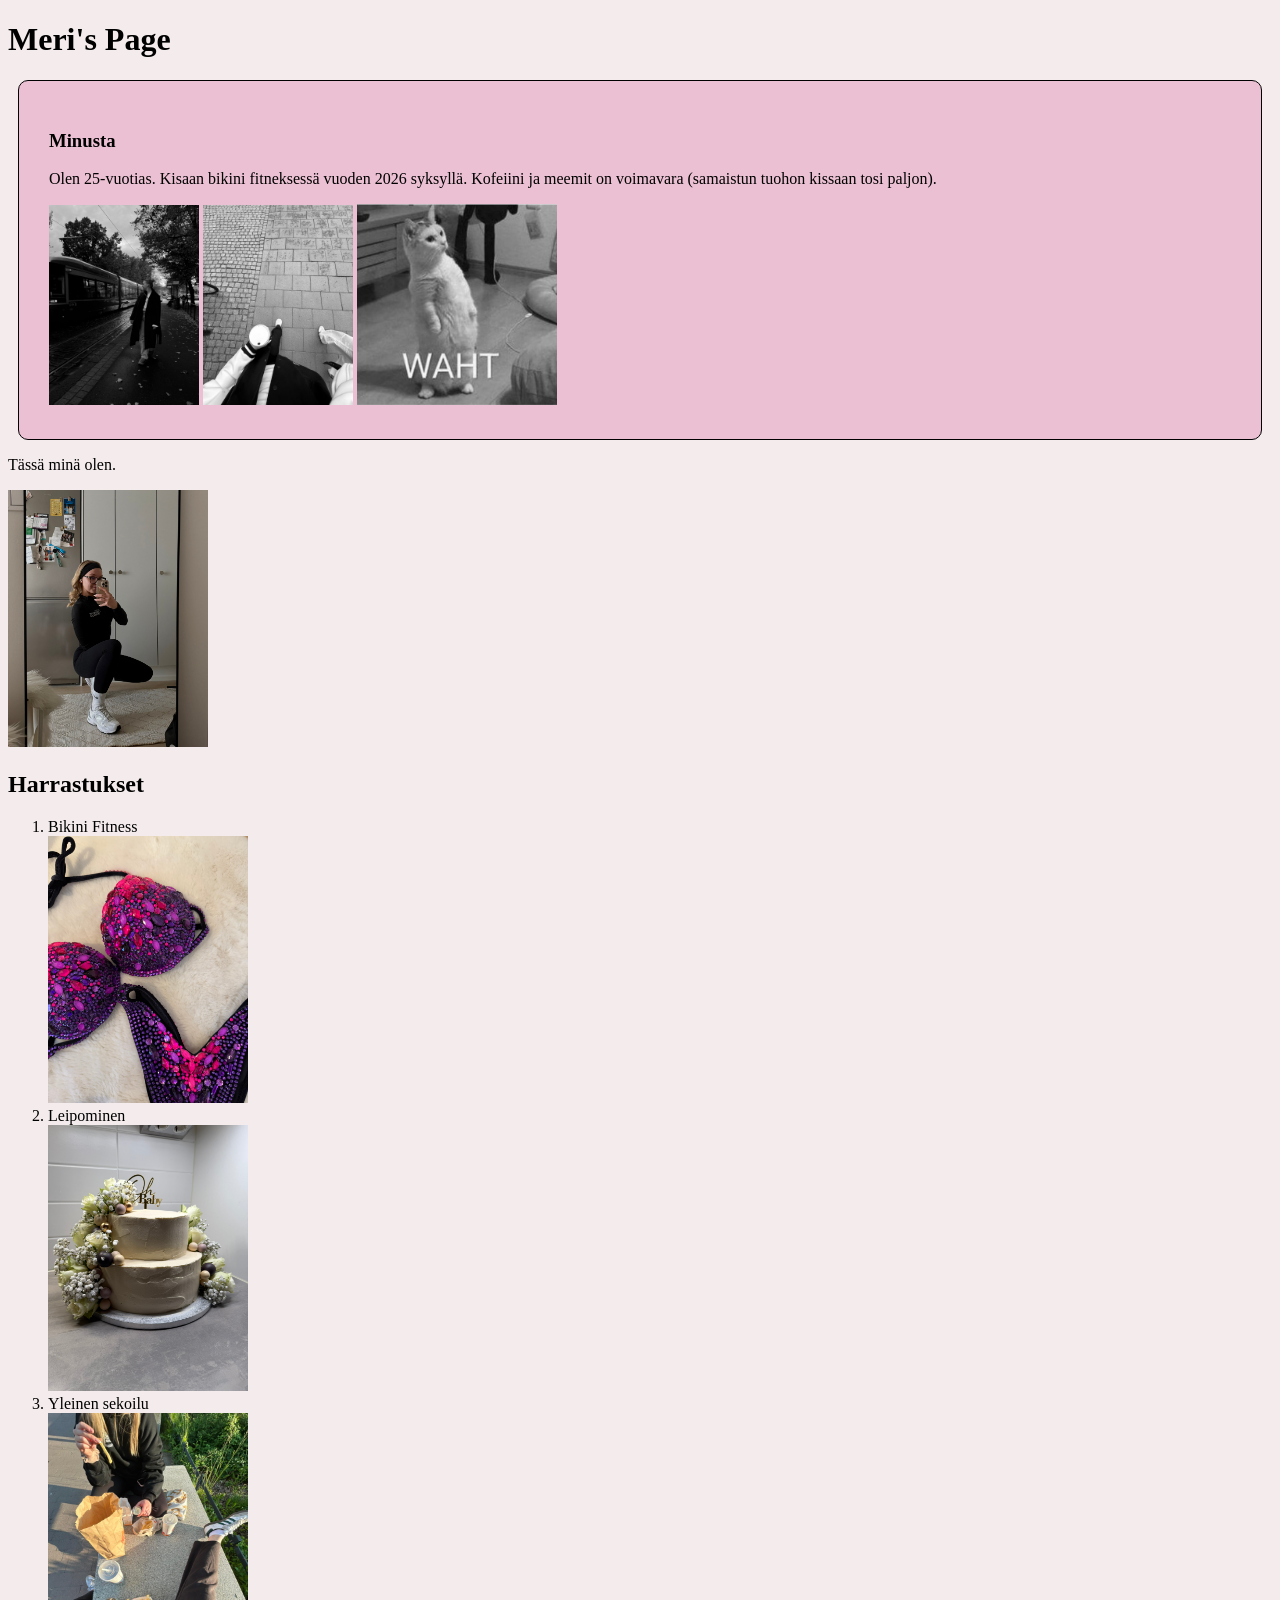
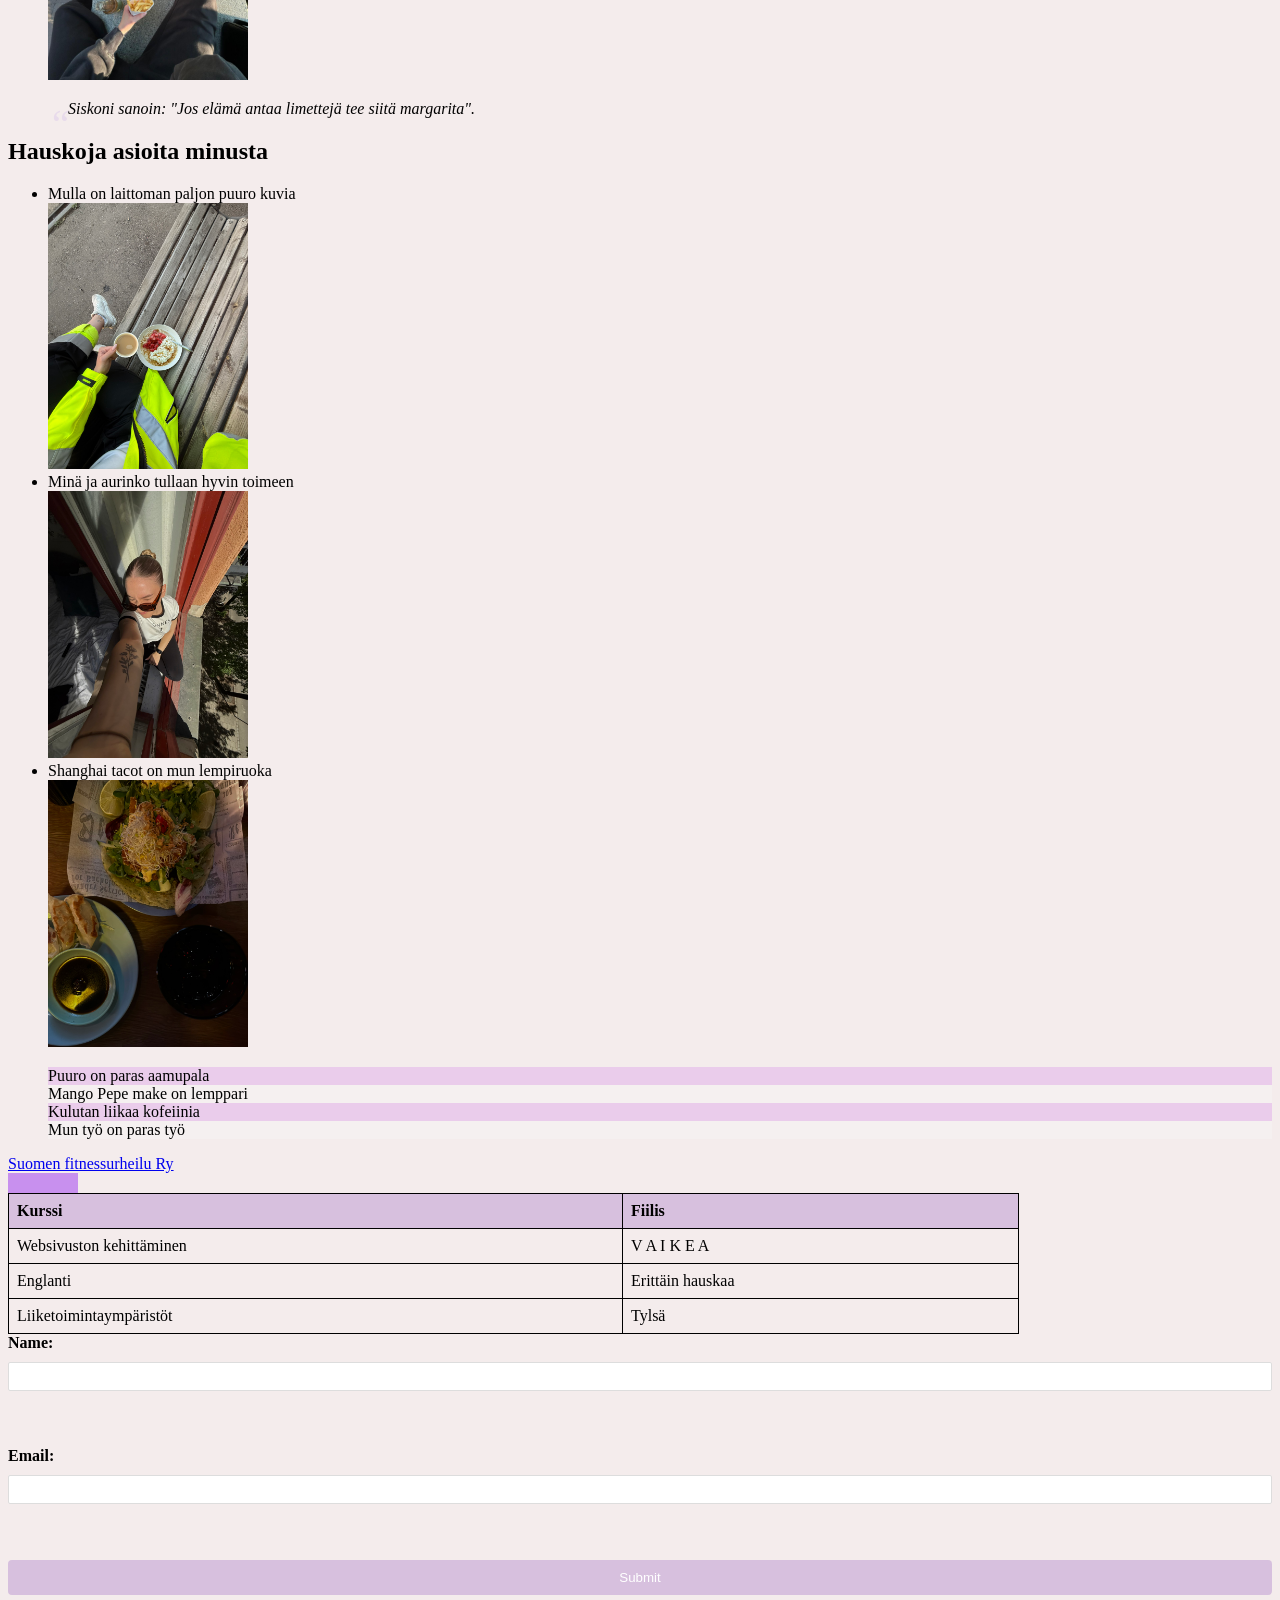
<file: WS03_CSS_Advanced/Tyopaja_harjoitus/index.html>
<!doctype html>
<html lang="en">
  <head>
    <meta charset="UTF-8" />
    <meta name="viewport" content="width=device-width, initial-scale=1.0" />
    <title>Meri's First HTML page</title>
    <link rel="stylesheet" href="style.css" />
    <style>
      h1 {
        color: rgb(252, 202, 210);
      }
    </style>
  </head>
  <body>
    <h1 style="color: rgb(0, 0, 0)">Meri's Page</h1>
  <div class="content-box">
  <h3>Minusta</h3>
  <p>Olen 25-vuotias. Kisaan bikini fitneksessä vuoden 2026 syksyllä. Kofeiini ja meemit on voimavara (samaistun tuohon kissaan tosi paljon).</p>
  <img src="./images/ratikka.JPEG" alt="Minä <3" width="150" class="filter-image" />
  <img src="./images/kahvi.JPEG" alt="Minä <3" width="150" class="filter-image" />
  <img src="./images/waht.PNG" alt="Minä <3" width="199.9" class="filter-image" />
</div>
    <p>Tässä minä olen.</p>
    <img src="./images/kyykky.JPEG" alt="Minä <3" width="200"/> 

    <h2>Harrastukset</h2>
    <ol>
      <li>Bikini Fitness</li>
      <img src="./images/Biksut.JPEG" alt="Bikini Fitness" width="200" />
      <li>Leipominen</li>
      <img src="./images/Kakku.JPEG" alt="Leipominen" width="200" />
      <li>Yleinen sekoilu</li>
      <img src="./images/Yleinen.JPEG" alt="Yleinen sekoilu" width="200" />
    </ol>

    <blockquote class="quote">
        Siskoni sanoin: "Jos elämä antaa limettejä tee siitä margarita".
      </blockquote>


    <h2>Hauskoja asioita minusta</h2>
    <ul>
      <li>Mulla on laittoman paljon puuro kuvia</li>
      <img src="./images/puuro.JPEG" alt="Puuro" width="200" />
      <li>Minä ja aurinko tullaan hyvin toimeen</li>
      <img src="./images/aurinko.JPEG" alt="Aurinko" width="200" />
      <li>Shanghai tacot on mun lempiruoka</li>
      <img src="./images/tacot.JPEG" alt="Tacot" width="200" />
    </ul>
    <ul class="pseudo-list" style="list-style-type: none;">
        <li>Puuro on paras aamupala</li>
        <li>Mango Pepe make on lemppari</li>
        <li>Kulutan liikaa kofeiinia</li>
        <li>Mun työ on paras työ</li>
      </ul>

    <a href="https://www.suomenfitnessurheilu.fi/">Suomen fitnessurheilu Ry</a>

<div class="animation-box"></div>

    <table>
      <tr>
        <th>Kurssi</th>
        <th>Fiilis</th>
      </tr>
      <tr>
        <td>Websivuston kehittäminen</td>
        <td>V A I K E A</td>
      </tr>
      <tr>
        <td>Englanti</td>
        <td>Erittäin hauskaa</td>
      </tr>
      <tr>
        <td>Liiketoimintaympäristöt</td>
        <td>Tylsä</td>
      </tr>
    </table>

    <form>
      <label for="name">Name:</label>
      <input type="text" id="name" name="name" /><br /><br />
      <label for="email">Email:</label>
      <input type="email" id="email" name="email" /><br /><br />
      <input type="submit" value="Submit" />
    </form>
  </body>
</html>
</file>
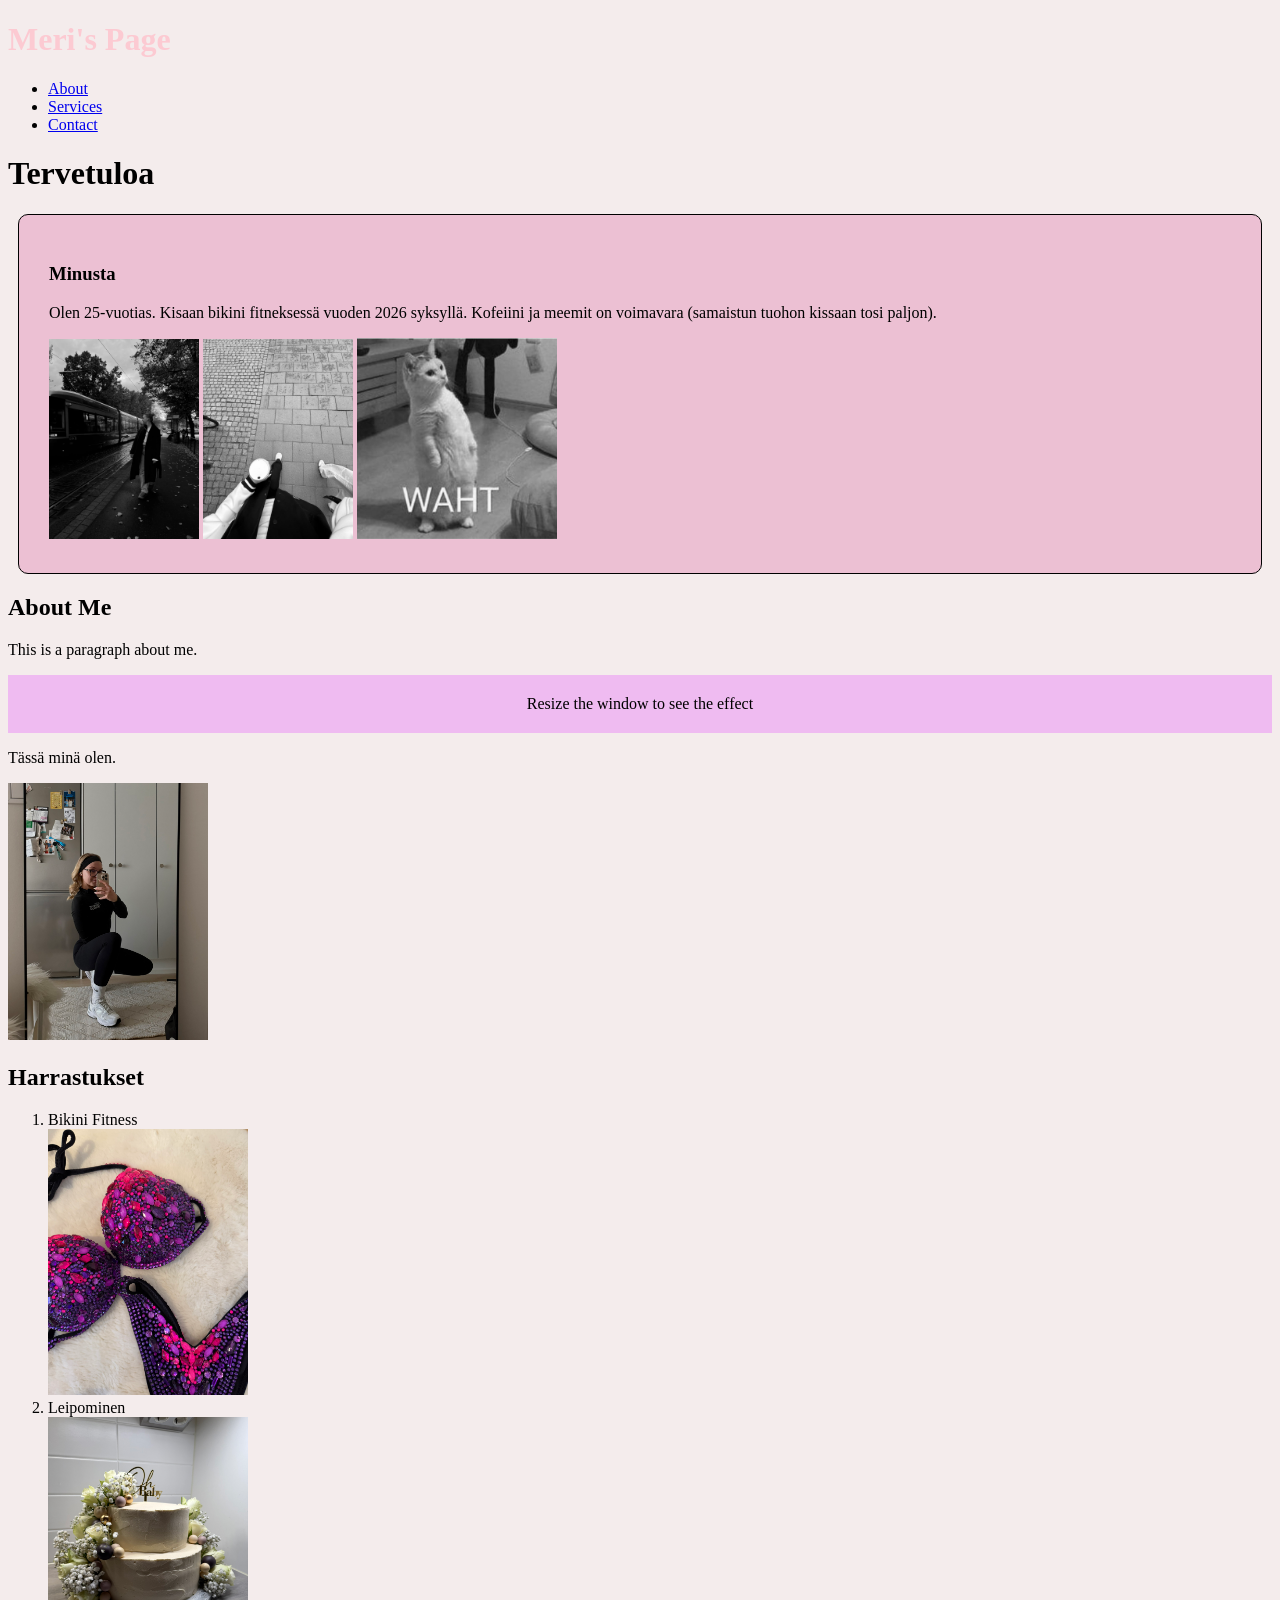
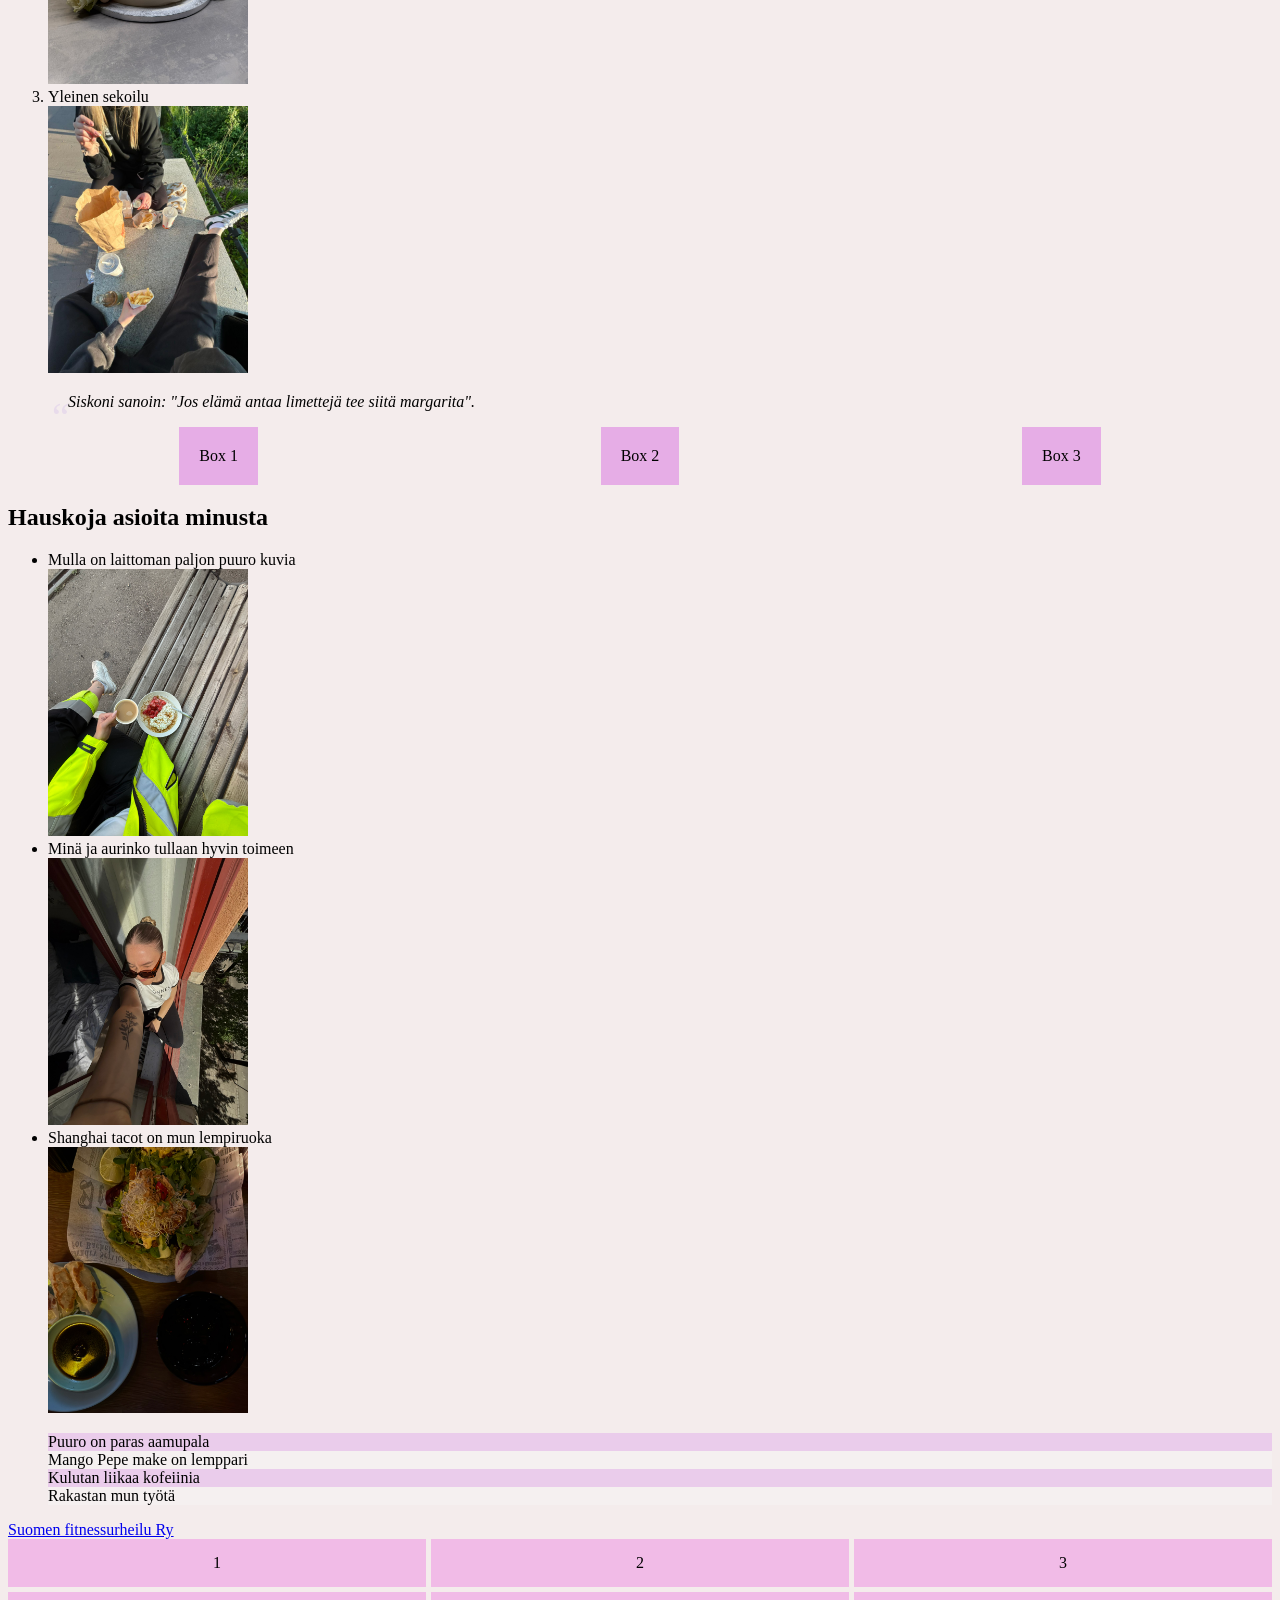
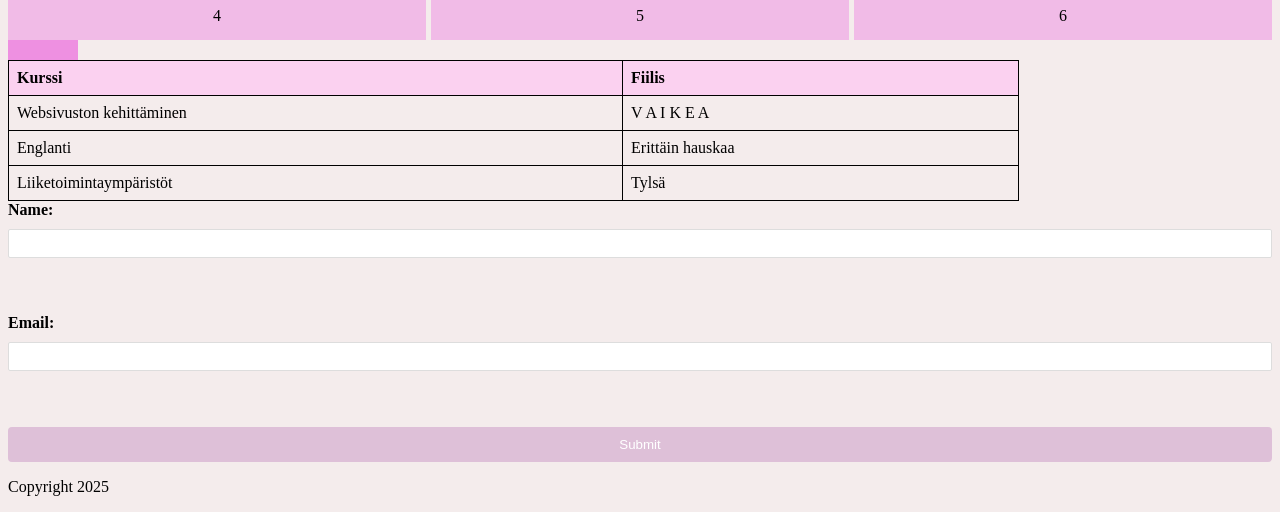
<file: WS04_Page_Layout/Tyopaja_harjoitus/index.html>
<!doctype html>

<header>
  <h1>Meri's Page</h1>
  <nav>
    <ul>
      <li><a href="#about">About</a></li>
      <li><a href="#services">Services</a></li>
      <li><a href="#contact">Contact</a></li>
    </ul>
  </nav>
</header>

<html lang="en">
  <head>
    <meta charset="UTF-8" />
    <meta name="viewport" content="width=device-width, initial-scale=1.0" />
    <title>Welcome to Meri's Page</title>
    <link rel="stylesheet" href="style.css" />
    <style>
      h1 {
        color: rgb(252, 202, 210);
      }
    </style>
  </head>
  <body>
    <h1 style="color: rgb(0, 0, 0)">Tervetuloa</h1>
  <div class="content-box">
  <h3>Minusta</h3>
  <p>Olen 25-vuotias. Kisaan bikini fitneksessä vuoden 2026 syksyllä. Kofeiini ja meemit on voimavara (samaistun tuohon kissaan tosi paljon).</p>
  <img src="./images/ratikka.JPEG" alt="Minä <3" width="150" class="filter-image" />
  <img src="./images/kahvi.JPEG" alt="Minä <3" width="150" class="filter-image" />
  <img src="./images/waht.PNG" alt="Minä <3" width="199.9" class="filter-image" />
</div>

<main>
  <section id="about">
    <h2>About Me</h2>
    <p>This is a paragraph about me.</p>
  </section>
</main>

<div class="responsive-box">Resize the window to see the effect</div>

    <p>Tässä minä olen.</p>
    <img src="./images/kyykky.JPEG" alt="Minä <3" width="200"/> 

    <h2>Harrastukset</h2>
    <ol>
      <li>Bikini Fitness</li>
      <img src="./images/Biksut.JPEG" alt="Bikini Fitness" width="200" />
      <li>Leipominen</li>
      <img src="./images/Kakku.JPEG" alt="Leipominen" width="200" />
      <li>Yleinen sekoilu</li>
      <img src="./images/Yleinen.JPEG" alt="Yleinen sekoilu" width="200" />
    </ol>

    <blockquote class="quote">
        Siskoni sanoin: "Jos elämä antaa limettejä tee siitä margarita".
      </blockquote>

<div class="flex-container">
  <div class="box">Box 1</div>
  <div class="box">Box 2</div>
  <div class="box">Box 3</div>
</div>

    <h2>Hauskoja asioita minusta</h2>
    <ul>
      <li>Mulla on laittoman paljon puuro kuvia</li>
      <img src="./images/puuro.JPEG" alt="Puuro" width="200" />
      <li>Minä ja aurinko tullaan hyvin toimeen</li>
      <img src="./images/aurinko.JPEG" alt="Aurinko" width="200" />
      <li>Shanghai tacot on mun lempiruoka</li>
      <img src="./images/tacot.JPEG" alt="Tacot" width="200" />
    </ul>
    <ul class="pseudo-list" style="list-style-type: none;">
        <li>Puuro on paras aamupala</li>
        <li>Mango Pepe make on lemppari</li>
        <li>Kulutan liikaa kofeiinia</li>
        <li>Rakastan mun työtä</li>
      </ul>

    <a href="https://www.suomenfitnessurheilu.fi/">Suomen fitnessurheilu Ry</a>

<div class="grid-container">
  <div class="grid-item">1</div>
  <div class="grid-item">2</div>
  <div class="grid-item">3</div>
  <div class="grid-item">4</div>
  <div class="grid-item">5</div>
  <div class="grid-item">6</div>
</div>


<div class="animation-box"></div>

    <table>
      <tr>
        <th>Kurssi</th>
        <th>Fiilis</th>
      </tr>
      <tr>
        <td>Websivuston kehittäminen</td>
        <td>V A I K E A</td>
      </tr>
      <tr>
        <td>Englanti</td>
        <td>Erittäin hauskaa</td>
      </tr>
      <tr>
        <td>Liiketoimintaympäristöt</td>
        <td>Tylsä</td>
      </tr>
    </table>

    <form>
      <label for="name">Name:</label>
      <input type="text" id="name" name="name" /><br /><br />
      <label for="email">Email:</label>
      <input type="email" id="email" name="email" /><br /><br />
      <input type="submit" value="Submit" />
    </form>

<footer>
  <p>Copyright 2025</p>
</footer>

  </body>
</html>
</file>
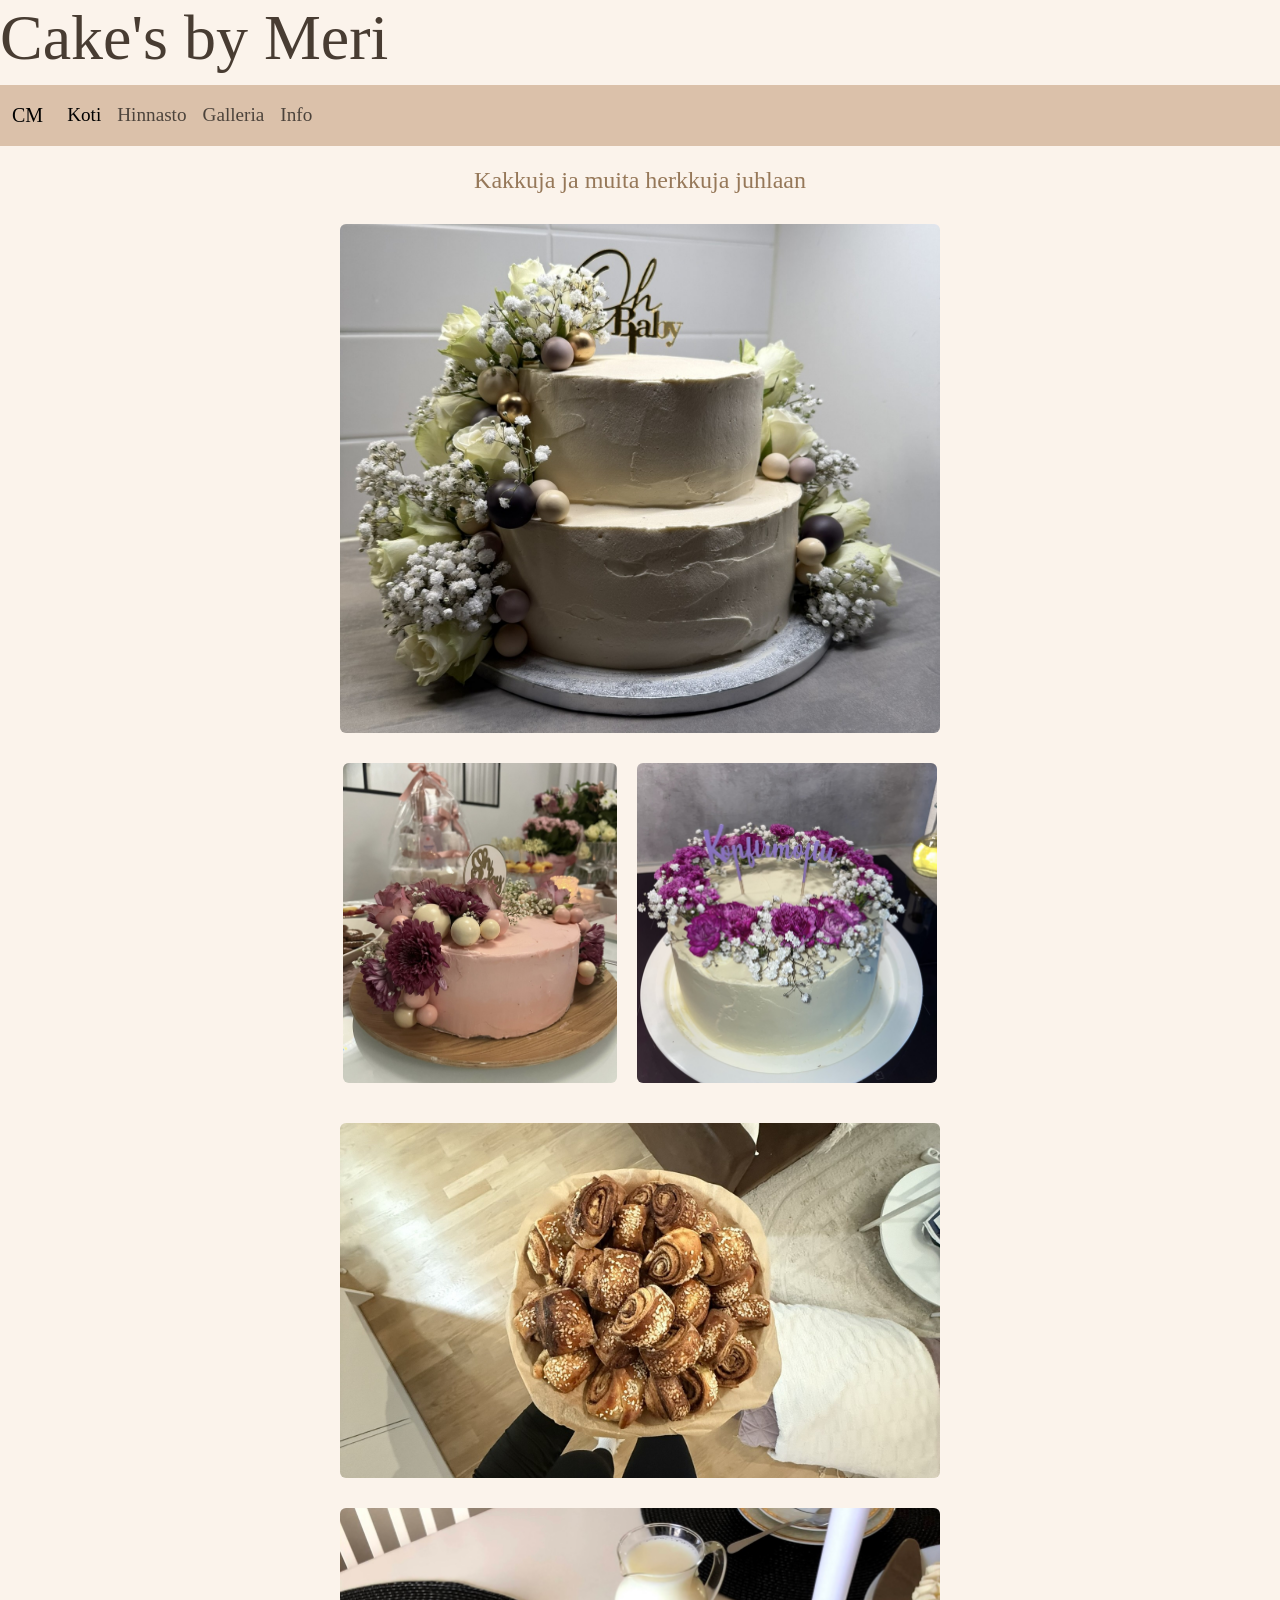
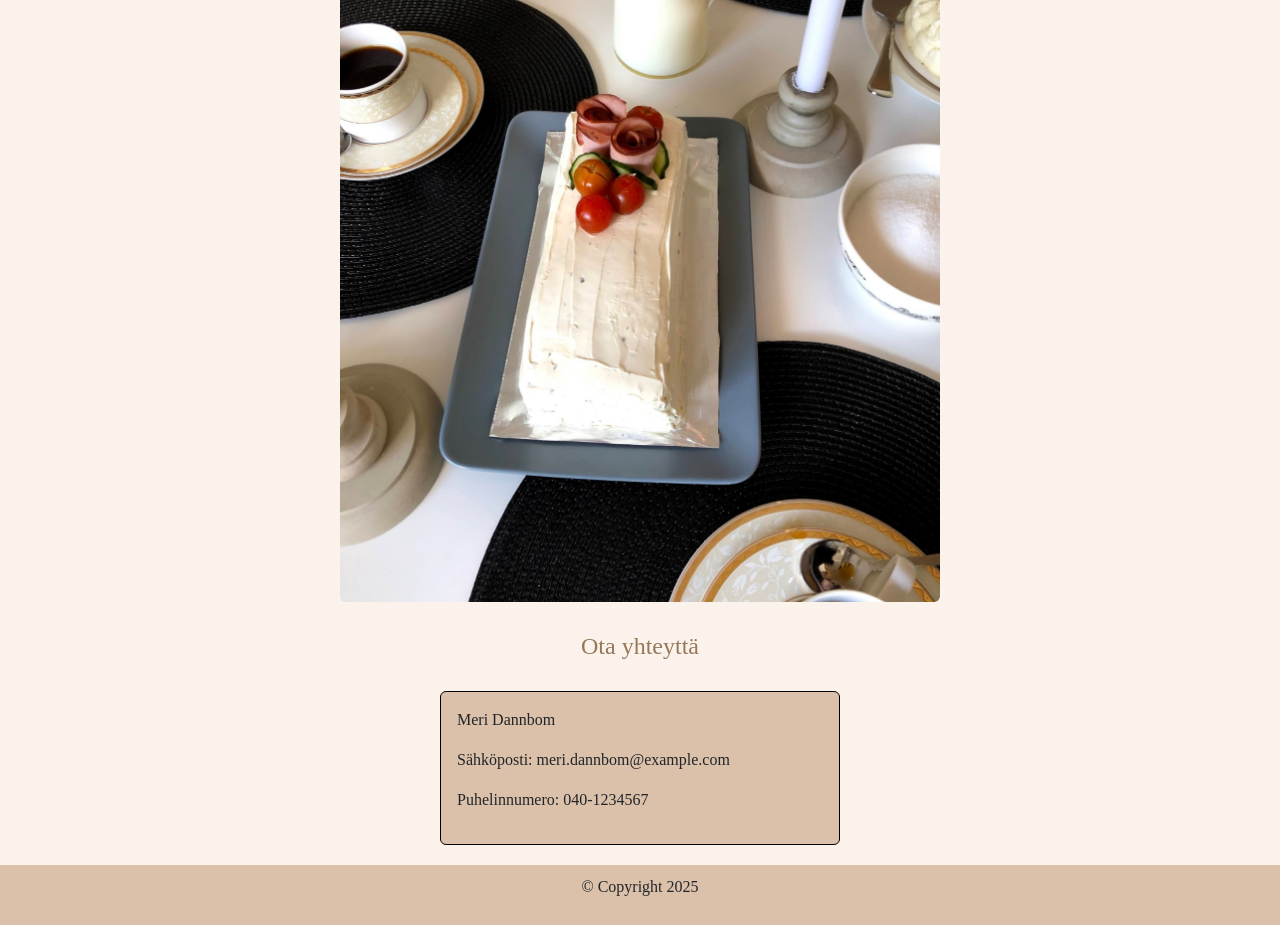
<file: WS07_Project/About.html>
<!doctype html>
<html lang="en">
  <head>
    <meta charset="UTF-8">
    <meta name="viewport" content="width=device-width, initial-scale=1.0" />
    <title>Meri's First HTML page</title>
    <link
      href="https://cdn.jsdelivr.net/npm/bootstrap@5.3.2/dist/css/bootstrap.min.css"
      rel="stylesheet"
    />
    <link rel="stylesheet" href="styleabout.css" />
  </head>

  <body>
    <script src="https://cdn.jsdelivr.net/npm/bootstrap@5.3.2/dist/js/bootstrap.bundle.min.js"></script>
    <h1>Cake's by Meri</h1>
    <nav class="navbar navbar-expand-lg navbar-light">
      <div class="container-fluid">
        <a class="navbar-brand" href="#">CM</a>
        <button
          class="navbar-toggler"
          type="button"
          data-bs-toggle="collapse"
          data-bs-target="#navbarNav"
          aria-controls="navbarNav"
          aria-expanded="false"
          aria-label="Toggle navigation"
        >
          <span class="navbar-toggler-icon"></span>
        </button>
        <div class="collapse navbar-collapse" id="navbarNav">
          <ul class="navbar-nav me-auto mb-2 mb-lg-0">
            <li class="nav-item">
              <a class="nav-link active" aria-current="page" href="index.html"
                >Koti</a
              >
            </li>
            <li class="nav-item">
              <a class="nav-link" href="Hinnasto.html">Hinnasto</a>
            </li>
            <li class="nav-item">
              <a class="nav-link" href="About.html">Galleria</a>
            </li>
            <li class="nav-item">
              <a class="nav-link" href="Info.html">Info</a>
            </li>
          </ul>
        </div>
      </div>
    </nav>
    <h2 class="small-heading">Kakkuja ja muita herkkuja juhlaan</h2>

    <div class="text-center">
      <img src="images/kakku.JPEG" class="rounded" width="600" alt="Kakku" />
    </div>

    <div class="image-row">
      <img
        src="images/pinkki.JPEG"
        class="rounded"
        width="274"
        alt="Pinkki kakku"
      />
      <img
        src="images/konffis.JPEG"
        class="rounded"
        width="300"
        alt="Konffis"
      />
    </div>

    <div class="text-center">
      <img src="images/pulla.JPEG" class="rounded" width="600" alt="Kakku" />
    </div>

    <div class="text-center">
      <img
        src="images/Voileipa.JPEG"
        class="rounded"
        width="600"
        alt="Kakku"
      />
    </div>

    <h3 class="small-heading">Ota yhteyttä</h3>

    <div class="card">
      <div class="card-body">
        <p>Meri Dannbom</p>
        <p>Sähköposti: meri.dannbom@example.com</p>
        <p>Puhelinnumero: 040-1234567</p>
      </div>
    </div>

    <footer>
      <p>© Copyright 2025</p>
    </footer>
  </body>
</html>
</file>
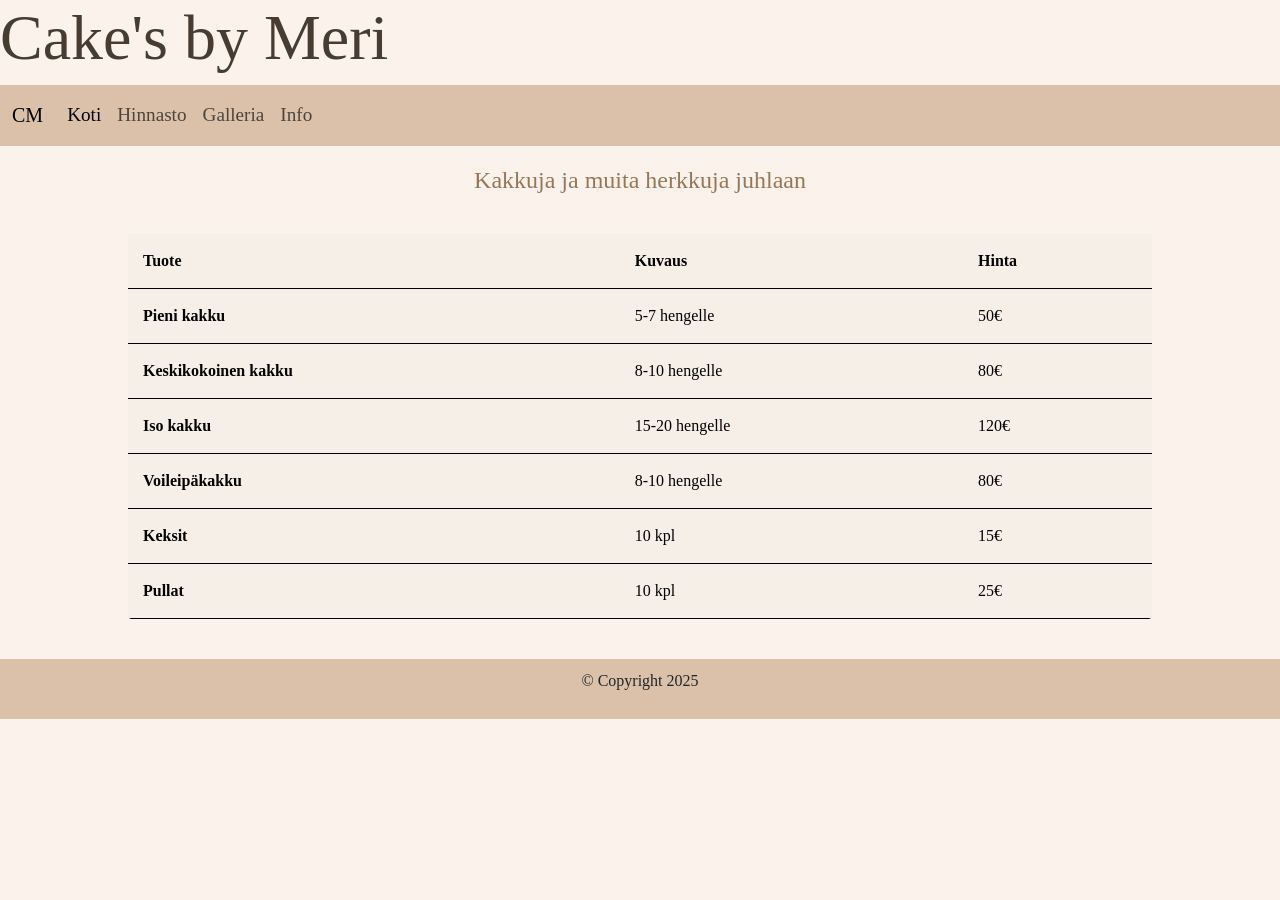
<file: WS07_Project/Hinnasto.html>
<!doctype html>
<html lang="en">
  <head>
    <meta charset="UTF-8" />
    <meta name="viewport" content="width=device-width, initial-scale=1.0" />
    <title>Meri's First HTML page</title>
    <link
      href="https://cdn.jsdelivr.net/npm/bootstrap@5.3.2/dist/css/bootstrap.min.css"
      rel="stylesheet"
    />
    <link rel="stylesheet" href="stylehinnasto.css" />
  </head>
  <body>
    <script src="https://cdn.jsdelivr.net/npm/bootstrap@5.3.2/dist/js/bootstrap.bundle.min.js"></script>
    <h1>Cake's by Meri</h1>
    <nav class="navbar navbar-expand-lg navbar-light">
      <div class="container-fluid">
        <a class="navbar-brand" href="#">CM</a>
        <button
          class="navbar-toggler"
          type="button"
          data-bs-toggle="collapse"
          data-bs-target="#navbarNav"
          aria-controls="navbarNav"
          aria-expanded="false"
          aria-label="Toggle navigation"
        >
          <span class="navbar-toggler-icon"></span>
        </button>
        <div class="collapse navbar-collapse" id="navbarNav">
          <ul class="navbar-nav me-auto mb-2 mb-lg-0">
            <li class="nav-item">
              <a class="nav-link active" aria-current="page" href="index.html"
                >Koti</a
              >
            </li>
            <li class="nav-item">
              <a class="nav-link" href="Hinnasto.html">Hinnasto</a>
            </li>
            <li class="nav-item">
              <a class="nav-link" href="About.html">Galleria</a>
            </li>
            <li class="nav-item">
              <a class="nav-link" href="Info.html">Info</a>
            </li>
          </ul>
        </div>
      </div>
    </nav>
   <h2 class="small-heading">Kakkuja ja muita herkkuja juhlaan</h2>

    <table class="table">
      <thead>
        <tr>
          <th scope="col">Tuote</th>
          <th scope="col">Kuvaus</th>
          <th scope="col">Hinta</th>
        </tr>
      </thead>
      <tbody>
        <tr>
          <th scope="row">Pieni kakku</th>
          <td>5-7 hengelle</td>
          <td>50€</td>
        </tr>
        <tr>
          <th scope="row">Keskikokoinen kakku</th>
          <td>8-10 hengelle</td>
          <td>80€</td>
        </tr>
        <tr>
          <th scope="row">Iso kakku</th>
          <td>15-20 hengelle</td>
          <td>120€</td>
        </tr>
        <tr>
          <th scope="row">Voileipäkakku</th>
          <td>8-10 hengelle</td>
          <td>80€</td>
        </tr>
        <tr>
          <th scope="row">Keksit</th>
          <td>10 kpl</td>
          <td>15€</td>
        </tr>
        <tr>
          <th scope="row">Pullat</th>
          <td>10 kpl</td>
          <td>25€</td>
        </tr>
      </tbody>
    </table>

    <footer>
      <p>© Copyright 2025</p>
    </footer>
  </body>
</html>
</file>
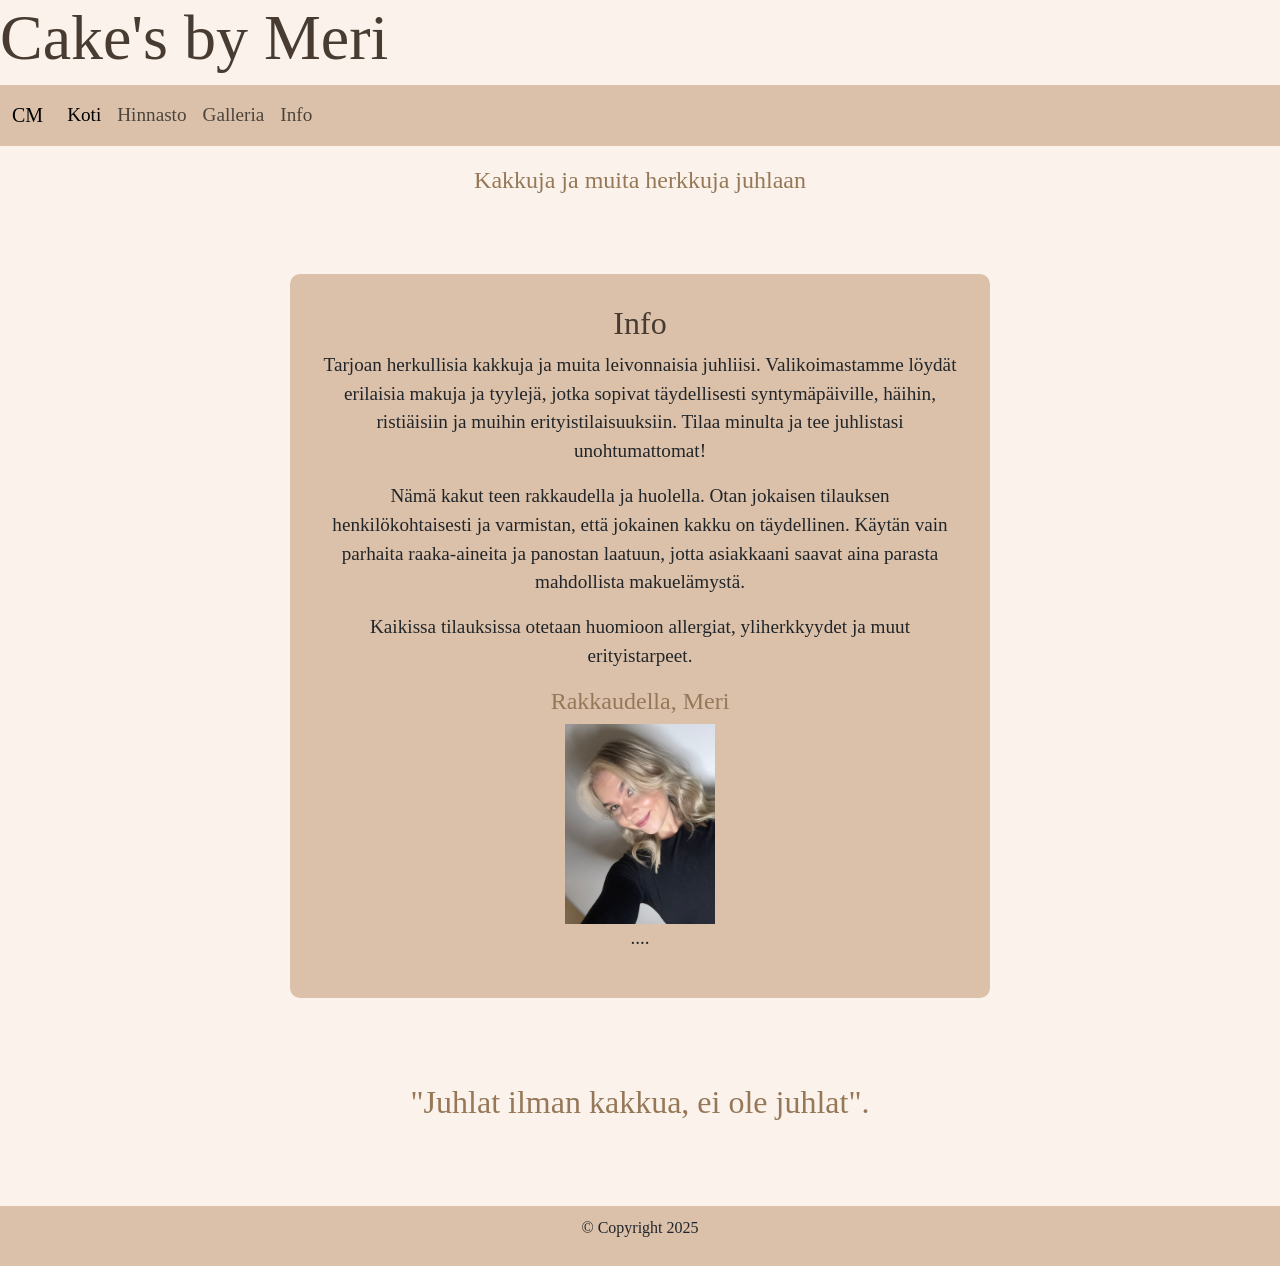
<file: WS07_Project/Info.html>
<!doctype html>
<html lang="en">
  <head>
    <meta charset="UTF-8" />
    <meta name="viewport" content="width=device-width, initial-scale=1.0" />
    <title>Meri's First HTML page</title>
    <link
      href="https://cdn.jsdelivr.net/npm/bootstrap@5.3.2/dist/css/bootstrap.min.css"
      rel="stylesheet"
    />
    <link rel="stylesheet" href="styleinfo.css" />
  </head>

  <body>
    <script src="https://cdn.jsdelivr.net/npm/bootstrap@5.3.2/dist/js/bootstrap.bundle.min.js"></script>
    <h1>Cake's by Meri</h1>
    <nav class="navbar navbar-expand-lg navbar-light">
      <div class="container-fluid">
        <a class="navbar-brand" href="#">CM</a>
        <button
          class="navbar-toggler"
          type="button"
          data-bs-toggle="collapse"
          data-bs-target="#navbarNav"
          aria-controls="navbarNav"
          aria-expanded="false"
          aria-label="Toggle navigation"
        >
          <span class="navbar-toggler-icon"></span>
        </button>
        <div class="collapse navbar-collapse" id="navbarNav">
          <ul class="navbar-nav me-auto mb-2 mb-lg-0">
            <li class="nav-item">
              <a class="nav-link active" aria-current="page" href="index.html"
                >Koti</a
              >
            </li>
            <li class="nav-item">
              <a class="nav-link" href="Hinnasto.html">Hinnasto</a>
            </li>
            <li class="nav-item">
              <a class="nav-link" href="About.html">Galleria</a>
            </li>
            <li class="nav-item">
              <a class="nav-link" href="Info.html">Info</a>
            </li>
          </ul>
        </div>
      </div>
    </nav>
    <h2 class="small-heading">Kakkuja ja muita herkkuja juhlaan</h2>

    <div class="content-box">
      <h3>Info</h3>

      <p>
        Tarjoan herkullisia kakkuja ja muita leivonnaisia juhliisi.
        Valikoimastamme löydät erilaisia makuja ja tyylejä, jotka sopivat
        täydellisesti syntymäpäiville, häihin, ristiäisiin ja muihin
        erityistilaisuuksiin. Tilaa minulta ja tee juhlistasi unohtumattomat!
      </p>
      <p>
        Nämä kakut teen rakkaudella ja huolella. Otan jokaisen tilauksen
        henkilökohtaisesti ja varmistan, että jokainen kakku on täydellinen.
        Käytän vain parhaita raaka-aineita ja panostan laatuun, jotta asiakkaani
        saavat aina parasta mahdollista makuelämystä.
      </p>
      <p>
        Kaikissa tilauksissa otetaan huomioon allergiat, yliherkkyydet ja muut
        erityistarpeet.
      </p>

      <h4 class="small-heading">Rakkaudella, Meri</h4>
      <img src="images/mie.JPEG" width="150" alt="Meri" />
      <p>....</p>
    </div>

    <blockquote class="quote">"Juhlat ilman kakkua, ei ole juhlat".</blockquote>

    <footer>
      <p>© Copyright 2025</p>
    </footer>
  </body>
</html>
</file>
<file: WS05_Responsive_Desing/style.css>
Tausta p {
  color: rgb(13, 13, 13);
}

body {
  background-color: rgba(222, 197, 197, 0.313);
}

h1 {
  font-size: 2em;
}

.content-box {
  border-radius: 10px;
  padding: 30px;
  margin: 10px;
  background-color: #ecc0d3;
  border: 1px solid #000000;
}

.responsive-box {
  padding: 20px;
  text-align: center;
}

@media (max-width: 600px) {
  .responsive-box {
    background-color: rgb(119, 243, 222);
  }
}

@media (min-width: 601px) {
  .responsive-box {
    background-color: rgb(239, 187, 241);
  }
}

.flex-container {
  display: flex;
  justify-content: space-around;
  align-items: center;
}

.box {
  background-color: rgb(230, 173, 230);
  padding: 20px;
  text-align: center;
}

table {
  width: 10%;
  border-collapse: collapse;
}

th,
td {
  border: 1px solid #f7f5f5;
  padding: 10px;
  text-align: left;
}

th {
  background-color: #fffdff;
}

form {
  display: flex;
  flex-direction: column;
  gap: 3px;
}

label {
  font-weight: bold;
}

input[type="text"],
input[type="email"] {
  padding: 8px;
  border: 1px solid #ddd;
  border-radius: 4px;
}

input[type="submit"] {
  background-color: #eff4ef;
  color: white;
  padding: 10px;
  border: none;
  border-radius: 4px;
  cursor: pointer;
}

input[type="submit"]:hover {
  background-color: #edf2ed;
}
table {
  width: 80%;
  border-collapse: collapse;
}

th,
td {
  border: 1px solid #000000;
  padding: 8px;
  text-align: middle;
}

th {
  background-color: #fbd1f0;
}

form {
  display: flex;
  flex-direction: column;
  gap: 10px;
}

label {
  font-weight: bold;
}

input[type="text"],
input[type="email"] {
  padding: 6px;
  border: 1px solid #ddd;
  border-radius: 2px;
}

input[type="submit"] {
  background-color: #dec0d8;
  color: white;
  padding: 10px;
  border: none;
  border-radius: 4px;
  cursor: pointer;
}

input[type="submit"]:hover {
  background-color: #ebc6eb;
}
.transition-button {
  background-color: lightblue;
  padding: 10px 20px;
  border: none;
  cursor: pointer;
  transition: background-color 0.3s ease;
}

.transition-button:hover {
  background-color: rgba(232, 106, 226, 0.975);
}
.animation-box {
  width: 70px;
  height: 20px;
  background-color: rgb(238, 144, 225);
  position: relative;
  animation: move 2s infinite alternate;
}

@keyframes move {
  from {
    left: 0;
  }
  to {
    left: 100px;
  }
}
.pseudo-list li:nth-child(odd) {
  background-color: rgb(234, 204, 235);
}

.pseudo-list li:nth-child(even) {
  background-color: rgb(245, 240, 240);
}
.filter-image {
  filter: grayscale(100%);
  transition: filter 0.5s ease;
}

.filter-image:hover {
  filter: grayscale(0%);
}
.quote {
  position: relative;
  padding-left: 20px;
  font-style: italic;
}

.quote::before {
  content: "“";
  font-size: 40px;
  position: absolute;
  left: 0;
  top: 0;
  color: rgb(232, 219, 235);
}

.grid-container {
  display: grid;
  grid-template-columns: repeat(3, 1fr);
  grid-gap: 5px;
}

.grid-item {
  background-color: rgb(241, 187, 231);
  padding: 15px;
  text-align: center;
}

.flex-container {
  display: flex;
  justify-content: space-around;
  align-items: center;
}

.responsive-container {
  display: flex;
  flex-wrap: wrap;
}

.column {
  flex: 1;
  padding: 10px;
}

@media (max-width: 600px) {
  .column {
    flex: 100%;
  }
}

.responsive-image {
  max-width: 17%;
  height: auto;
}

.media-query-box {
  padding: 20px;
  text-align: center;
}

@media (max-width: 600px) {
  .media-query-box {
    background-color: lightcoral;
  }
}

@media (min-width: 601px) {
  .media-query-box {
    background-color: lightblue;
  }
}

.responsive-nav .nav-list {
  display: flex;
  list-style: none;
}

@media (max-width: 600px) {
  .responsive-nav .nav-list {
    display: none;
  }

  .responsive-nav .menu-toggle {
    display: block;
  }
}
</file>
<file: WS06_Bootstrap/style.css>
Tausta p {
  color: rgb(13, 13, 13);
}

body {
  background-color: rgba(222, 197, 197, 0.313);
}

h1 {
  font-size: 2em;
}

.content-box {
  border-radius: 10px;
  padding: 30px;
  margin: 10px;
  background-color: #ecc0d3;
  border: 1px solid #000000;
}

.responsive-box {
  padding: 20px;
  text-align: center;
}

@media (max-width: 600px) {
  .responsive-box {
    background-color: rgb(119, 243, 222);
  }
}

@media (min-width: 601px) {
  .responsive-box {
    background-color: rgb(239, 187, 241);
  }
}

.flex-container {
  display: flex;
  justify-content: space-around;
  align-items: center;
}

.box {
  background-color: rgb(230, 173, 230);
  padding: 20px;
  text-align: center;
}

table {
  width: 10%;
  border-collapse: collapse;
}

th,
td {
  border: 1px solid #f7f5f5;
  padding: 10px;
  text-align: left;
}

th {
  background-color: #fffdff;
}

form {
  display: flex;
  flex-direction: column;
  gap: 3px;
}

label {
  font-weight: bold;
}

input[type="text"],
input[type="email"] {
  padding: 8px;
  border: 1px solid #ddd;
  border-radius: 4px;
}

input[type="submit"] {
  background-color: #eff4ef;
  color: white;
  padding: 10px;
  border: none;
  border-radius: 4px;
  cursor: pointer;
}

input[type="submit"]:hover {
  background-color: #edf2ed;
}
table {
  width: 80%;
  border-collapse: collapse;
}

th,
td {
  border: 1px solid #000000;
  padding: 8px;
  text-align: middle;
}

th {
  background-color: #fbd1f0;
}

form {
  display: flex;
  flex-direction: column;
  gap: 10px;
}

label {
  font-weight: bold;
}

input[type="text"],
input[type="email"] {
  padding: 6px;
  border: 1px solid #ddd;
  border-radius: 2px;
}

input[type="submit"] {
  background-color: #dec0d8;
  color: white;
  padding: 10px;
  border: none;
  border-radius: 4px;
  cursor: pointer;
}

input[type="submit"]:hover {
  background-color: #ebc6eb;
}
.transition-button {
  background-color: lightblue;
  padding: 10px 20px;
  border: none;
  cursor: pointer;
  transition: background-color 0.3s ease;
}

.transition-button:hover {
  background-color: rgba(232, 106, 226, 0.975);
}
.animation-box {
  width: 70px;
  height: 20px;
  background-color: rgb(238, 144, 225);
  position: relative;
  animation: move 2s infinite alternate;
}

@keyframes move {
  from {
    left: 0;
  }
  to {
    left: 100px;
  }
}
.pseudo-list li:nth-child(odd) {
  background-color: rgb(234, 204, 235);
}

.pseudo-list li:nth-child(even) {
  background-color: rgb(245, 240, 240);
}
.filter-image {
  filter: grayscale(100%);
  transition: filter 0.5s ease;
}

.filter-image:hover {
  filter: grayscale(0%);
}
.quote {
  position: relative;
  padding-left: 20px;
  font-style: italic;
}

.quote::before {
  content: "“";
  font-size: 40px;
  position: absolute;
  left: 0;
  top: 0;
  color: rgb(232, 219, 235);
}

.grid-container {
  display: grid;
  grid-template-columns: repeat(3, 1fr);
  grid-gap: 5px;
}

.grid-item {
  background-color: rgb(241, 187, 231);
  padding: 15px;
  text-align: center;
}

.flex-container {
  display: flex;
  justify-content: space-around;
  align-items: center;
}

.responsive-container {
  display: flex;
  flex-wrap: wrap;
}

.column {
  flex: 1;
  padding: 10px;
}

@media (max-width: 600px) {
  .column {
    flex: 100%;
  }
}

.responsive-image {
  max-width: 17%;
  height: auto;
}

.media-query-box {
  padding: 20px;
  text-align: center;
}

@media (max-width: 600px) {
  .media-query-box {
    background-color: lightcoral;
  }
}

@media (min-width: 601px) {
  .media-query-box {
    background-color: lightblue;
  }
}

.responsive-nav .nav-list {
  display: flex;
  list-style: none;
}

@media (max-width: 600px) {
  .responsive-nav .nav-list {
    display: none;
  }

  .responsive-nav .menu-toggle {
    display: block;
  }
}
.container {
  margin-top: 40px;
}

.col {
  background-color: #ac4caf;
  color: white;
  padding: 20px;
  margin: 10px;
  border-radius: 10px;
  font-weight: bold;
}
.responsive-container {
  display: flex;
  gap: 20px;
  padding: 20px;
}

.column {
  flex: 1;
  background-color: #eba0ce;
  color: white;
  padding: 30px;
  border-radius: 10px;
  text-align: center;
  font-weight: bold;
}
</file>
<file: WS07_Project/style.css>
body {
  background-color: rgba(250, 240, 230, 0.8);
}

h1 {
  font-size: 4em;
    font-family: "Vivaldi", cursive;
  color: rgb(72, 60, 50);
}

.navbar {
  background-color: rgb(219, 193, 170);
  font-family: vivaldi, cursive;
  font-size: 1.2em;
  margin-bottom: 50px;
}

h2 {
  font-family: vivaldi, cursive;
  font-size: 1.5em;
  color: rgb(150, 120, 89);
  text-align: center;
  margin-bottom: 30px;
}

.carousel-item img {
  width: 100%;
  height: 400px; 
  object-fit: cover;   
}

#carouselExampleFade {
  max-width: 600px;
  margin: 0 auto;     
}

img {
  margin-bottom: 30px;
}

h3 {
  font-family: vivaldi, cursive;
  font-size: 1.2em;
  color: rgb(150, 120, 89);
  text-align: center;
}

.card {
  max-width: 400px;
  margin: 20px auto;
  background-color: rgb(219, 193,170);
  border: 1px solid #000000;
  font-family: vijaya, serif;
}

footer {
  background-color: rgb(219, 193,170);
  text-align: center;
  padding: 10px;
  font-family: vijaya, serif;
}
</file>
<file: WS02_CSS/Tyopaja_harjoitus/style.css>
p {
      color: rgb(13, 13, 13);
    }
    
    body {
      background-color: rgba(231, 223, 223, 0.313);
    }
    
    h1 {
      font-size: 2em;
    }
.content-box {
  padding: 20px;
  margin: 10px;
  background-color: #ebcbea;
  border: 1px solid #ccc;
}
table {
      width: 70%;
      border-collapse: collapse;
    }
    
    th, td {
      border: 1px solid #ddd;
      padding: 8px;
      text-align: left;
    }
    
    th {
      background-color: #f2f2f2;
    }
    
    form {
      display: flex;
      flex-direction: column;
      gap: 10px;
    }
    
    label {
      font-weight: bold;
    }
    
    input[type="text"], input[type="email"] {
      padding: 8px;
      border: 1px solid #ddd;
      border-radius: 4px;
    }
    
    input[type="submit"] {
      background-color: #eff4ef;
      color: white;
      padding: 10px;
      border: none;
      border-radius: 4px;
      cursor: pointer;
    }
    
    input[type="submit"]:hover {
      background-color: #edf2ed;
    }
table {
      width: 80%;
      border-collapse: collapse;
    }
    
    th, td {
      border: 1px solid #000000;
      padding: 8px;
      text-align: middle;
    }
    
    th {
      background-color: #d7c0de;
    }
    
    form {
      display: flex;
      flex-direction: column;
      gap: 10px;
    }
    
    label {
      font-weight: bold;
    }
    
    input[type="text"], input[type="email"] {
      padding: 6px;
      border: 1px solid #ddd;
      border-radius: 2px;
    }
    
    input[type="submit"] {
      background-color: #d7c0de;
      color: white;
      padding: 10px;
      border: none;
      border-radius: 4px;
      cursor: pointer;
    }
    
    input[type="submit"]:hover {
      background-color: #e0bce0;
    }
</file>
<file: WS03_CSS_Advanced/Tyopaja_harjoitus/style.css>
Tausta
    p {
      color: rgb(13, 13, 13);
    }
    
    body {
      background-color: rgba(222, 197, 197, 0.313);
    }
    
    h1 {
      font-size: 2em;
    }

.content-box {
  border-radius: 10px;
  padding: 30px;
  margin: 10px;
  background-color: #ecc0d3;
  border: 1px solid #000000;
}

table {
      width: 70%;
      border-collapse: collapse;
    }
    
    th, td {
      border: 1px solid #f7f5f5;
      padding: 8px;
      text-align: left;
    }
    
    th {
      background-color: #f2f2f2;
    }
    
    form {
      display: flex;
      flex-direction: column;
      gap: 3px;
    }
    
    label {
      font-weight: bold;
    }
    
    input[type="text"], input[type="email"] {
      padding: 8px;
      border: 1px solid #ddd;
      border-radius: 4px;
    }
    
    input[type="submit"] {
      background-color: #eff4ef;
      color: white;
      padding: 10px;
      border: none;
      border-radius: 4px;
      cursor: pointer;
    }
    
    input[type="submit"]:hover {
      background-color: #edf2ed;
    }
table {
      width: 80%;
      border-collapse: collapse;
    }
    
    th, td {
      border: 1px solid #000000;
      padding: 8px;
      text-align: middle;
    }
    
    th {
      background-color: #d7c0de;
    }
    
    form {
      display: flex;
      flex-direction: column;
      gap: 10px;
    }
    
    label {
      font-weight: bold;
    }
    
    input[type="text"], input[type="email"] {
      padding: 6px;
      border: 1px solid #ddd;
      border-radius: 2px;
    }
    
    input[type="submit"] {
      background-color: #d7c0de;
      color: white;
      padding: 10px;
      border: none;
      border-radius: 4px;
      cursor: pointer;
    }
    
    input[type="submit"]:hover {
      background-color: #e0bce0;
    }
    .transition-button {
        background-color: lightblue;
        padding: 10px 20px;
        border: none;
        cursor: pointer;
        transition: background-color 0.3s ease;
      }
      
      .transition-button:hover {
        background-color: rgba(232, 106, 226, 0.975);
       }
      .animation-box {
        width: 70px;
        height: 20px;
        background-color: rgb(200, 144, 238);
        position: relative;
        animation: move 2s infinite alternate;
      }
      
      @keyframes move {
        from {
          left: 0;
        }
        to {
          left: 100px;
        }
      }
      .pseudo-list li:nth-child(odd) {
        background-color: rgb(234, 204, 235);
      }
      
      .pseudo-list li:nth-child(even) {
        background-color: rgb(245, 240, 240);
      }
.filter-image {
        filter: grayscale(100%);
        transition: filter 0.5s ease;
      }
      
      .filter-image:hover {
        filter: grayscale(0%);
      }
.quote {
        position: relative;
        padding-left: 20px;
        font-style: italic;
      }
      
      .quote::before {
        content: '“';
        font-size: 40px;
        position: absolute;
        left: 0;
        top: 0;
        color: rgb(232, 219, 235);
      }
</file>
<file: WS04_Page_Layout/Tyopaja_harjoitus/style.css>
Tausta
    p {
      color: rgb(13, 13, 13);
    }
    
    body {
      background-color: rgba(222, 197, 197, 0.313);
    }
    
    h1 {
      font-size: 2em;
    }

.content-box {
  border-radius: 10px;
  padding: 30px;
  margin: 10px;
  background-color: #ecc0d3;
  border: 1px solid #000000;
}

.responsive-box {
  padding: 20px;
  text-align: center;
}

@media (max-width: 600px) {
  .responsive-box {
    background-color: rgb(119, 243, 222);
  }
}

@media (min-width: 601px) {
  .responsive-box {
    background-color: rgb(239, 187, 241);
  }
}

.flex-container {
  display: flex;
  justify-content: space-around;
  align-items: center;
}

.box {
  background-color: rgb(230, 173, 230);
  padding: 20px;
  text-align: center;
}

table {
      width: 10%;
      border-collapse: collapse;
    }
    
    th, td {
      border: 1px solid #f7f5f5;
      padding: 10px;
      text-align: left;
    }
    
    th {
      background-color: #fffdff;
    }
    
    form {
      display: flex;
      flex-direction: column;
      gap: 3px;
    }
    
    label {
      font-weight: bold;
    }
    
    input[type="text"], input[type="email"] {
      padding: 8px;
      border: 1px solid #ddd;
      border-radius: 4px;
    }
    
    input[type="submit"] {
      background-color: #eff4ef;
      color: white;
      padding: 10px;
      border: none;
      border-radius: 4px;
      cursor: pointer;
    }
    
    input[type="submit"]:hover {
      background-color: #edf2ed;
    }
table {
      width: 80%;
      border-collapse: collapse;
    }
    
    th, td {
      border: 1px solid #000000;
      padding: 8px;
      text-align: middle;
    }
    
    th {
      background-color: #fbd1f0;
    }
    
    form {
      display: flex;
      flex-direction: column;
      gap: 10px;
    }
    
    label {
      font-weight: bold;
    }
    
    input[type="text"], input[type="email"] {
      padding: 6px;
      border: 1px solid #ddd;
      border-radius: 2px;
    }
    
    input[type="submit"] {
      background-color: #dec0d8;
      color: white;
      padding: 10px;
      border: none;
      border-radius: 4px;
      cursor: pointer;
    }
    
    input[type="submit"]:hover {
      background-color: #ebc6eb;
    }
    .transition-button {
        background-color: lightblue;
        padding: 10px 20px;
        border: none;
        cursor: pointer;
        transition: background-color 0.3s ease;
      }
      
      .transition-button:hover {
        background-color: rgba(232, 106, 226, 0.975);
       }
      .animation-box {
        width: 70px;
        height: 20px;
        background-color: rgb(238, 144, 225);
        position: relative;
        animation: move 2s infinite alternate;
      }
      
      @keyframes move {
        from {
          left: 0;
        }
        to {
          left: 100px;
        }
      }
      .pseudo-list li:nth-child(odd) {
        background-color: rgb(234, 204, 235);
      }
      
      .pseudo-list li:nth-child(even) {
        background-color: rgb(245, 240, 240);
      }
.filter-image {
        filter: grayscale(100%);
        transition: filter 0.5s ease;
      }
      
      .filter-image:hover {
        filter: grayscale(0%);
      }
.quote {
        position: relative;
        padding-left: 20px;
        font-style: italic;
      }
      
      .quote::before {
        content: '“';
        font-size: 40px;
        position: absolute;
        left: 0;
        top: 0;
        color: rgb(232, 219, 235);
      }

.grid-container {
  display: grid;
  grid-template-columns: repeat(3, 1fr);
  grid-gap: 5px;
}

.grid-item {
  background-color: rgb(241, 187, 231);
  padding: 15px;
  text-align: center;
}

.flex-container {
  display: flex;
  justify-content: space-around;
  align-items: center;
}
</file>
<file: WS07_Project/styleabout.css>
body {
  background-color: rgba(250, 240, 230, 0.8);
}

h1 {
  font-size: 4em;
    font-family: "Vivaldi", cursive;
  font-size: 4em;
  color: rgb(72, 60, 50);
}

.navbar {
  background-color: rgb(219, 193, 170);
  font-family: vivaldi, cursive;
  font-size: 1.2em;
  margin-bottom: 20px;
}

.small-heading {
  font-family: vivaldi, cursive;
  font-size: 1.5em;
  color: rgb(150, 120, 89);
  text-align: center;
  margin-bottom: 30px;
}

.image-row {
  display: flex;
  justify-content: center;
  gap: 20px;
  margin-bottom: 10px;
}

img {
  margin-bottom: 30px;
}
h5 {
  font-family: vivaldi, cursive;
  font-size: 1.2em;
  color: rgb(72, 60, 50);
  text-align: center;
}
.card {
  max-width: 400px;
  margin: 20px auto;
  background-color: rgb(219, 193, 170);
  border: 1px solid #000000;
  font-family: vijaya, serif;
}

footer {
  background-color: rgb(219, 193, 170);
  text-align: center;
  padding: 10px;
  font-family: vijaya, serif;
}
</file>
<file: WS07_Project/stylehinnasto.css>
body {
  background-color: rgba(250, 240, 230, 0.8);
}

h1 {
  font-size: 4em;
    font-family: "Vivaldi", cursive;
  font-size: 4em;
  color: rgb(72, 60, 50);
}

.navbar {
  background-color: rgb(219, 193, 170);
  font-family: vivaldi, cursive;
  font-size: 1.2em;
  margin-bottom: 20px;
}

h2 {
  font-family: vivaldi, cursive;
  font-size: 1.5em;
  color: rgb(150, 120, 89);
  text-align: center;
  margin-bottom: 20px;
}

.table {
  width: 80%;
  margin: 40px auto;
  background-color: rgb(238, 217, 196);
  border-radius: 4px;
  border-color: black;
  overflow: hidden;
  font-family: vijaya, serif;
}

.table th,
.table td {
  text-align: left;
  padding: 15px;
  background-color: rgb(245, 239, 232);
}

footer {
  background-color: rgb(219, 193,170);
  text-align: center;
  padding: 10px;
  font-family: vijaya, serif;
}
</file>
<file: WS07_Project/styleinfo.css>
body {
  background-color: rgba(250, 240, 230, 0.8);
}

h1 {
  font-size: 4em;
    font-family: "Vivaldi", cursive;
  font-size: 4em;
  color: rgb(72, 60, 50);
}

.navbar {
  background-color: rgb(219, 193, 170);
  font-family: vivaldi, cursive;
  font-size: 1.2em;
  margin-bottom: 20px;
}

.small-heading {
  font-family: vivaldi, cursive;
  font-size: 1.5em;
  color: rgb(150, 120, 89);
  text-align: center;
}

.content-box {
  max-width: 700px;
  margin: 80px auto;
  padding: 30px;
  background-color: rgb(219, 193, 170);
  text-align: center;
  border-radius: 10px;
}

.content-box h3 {
  font-family: vivaldi, cursive;
  color: rgb(72, 60, 50);
  font-size: 2em;
}

.content-box p {
  font-family: vijaya, serif;
  font-size: 1.2em;
}

.content-box h5 {
  font-family: vivaldi, cursive;
  color: rgb(72, 60, 50);
  font-size: 1.5em;
  margin-top: 20px;
}

.quote {
  text-align: center;
  font-family: vivaldi, cursive;
  font-size: 2em;
  color: rgb(150, 120, 89);
  margin: 80px auto;
  max-width: 700px;
}

footer {
  background-color: rgb(219, 193,170);
  text-align: center;
  padding: 10px;
  font-family: vijaya, serif;
}
</file>
